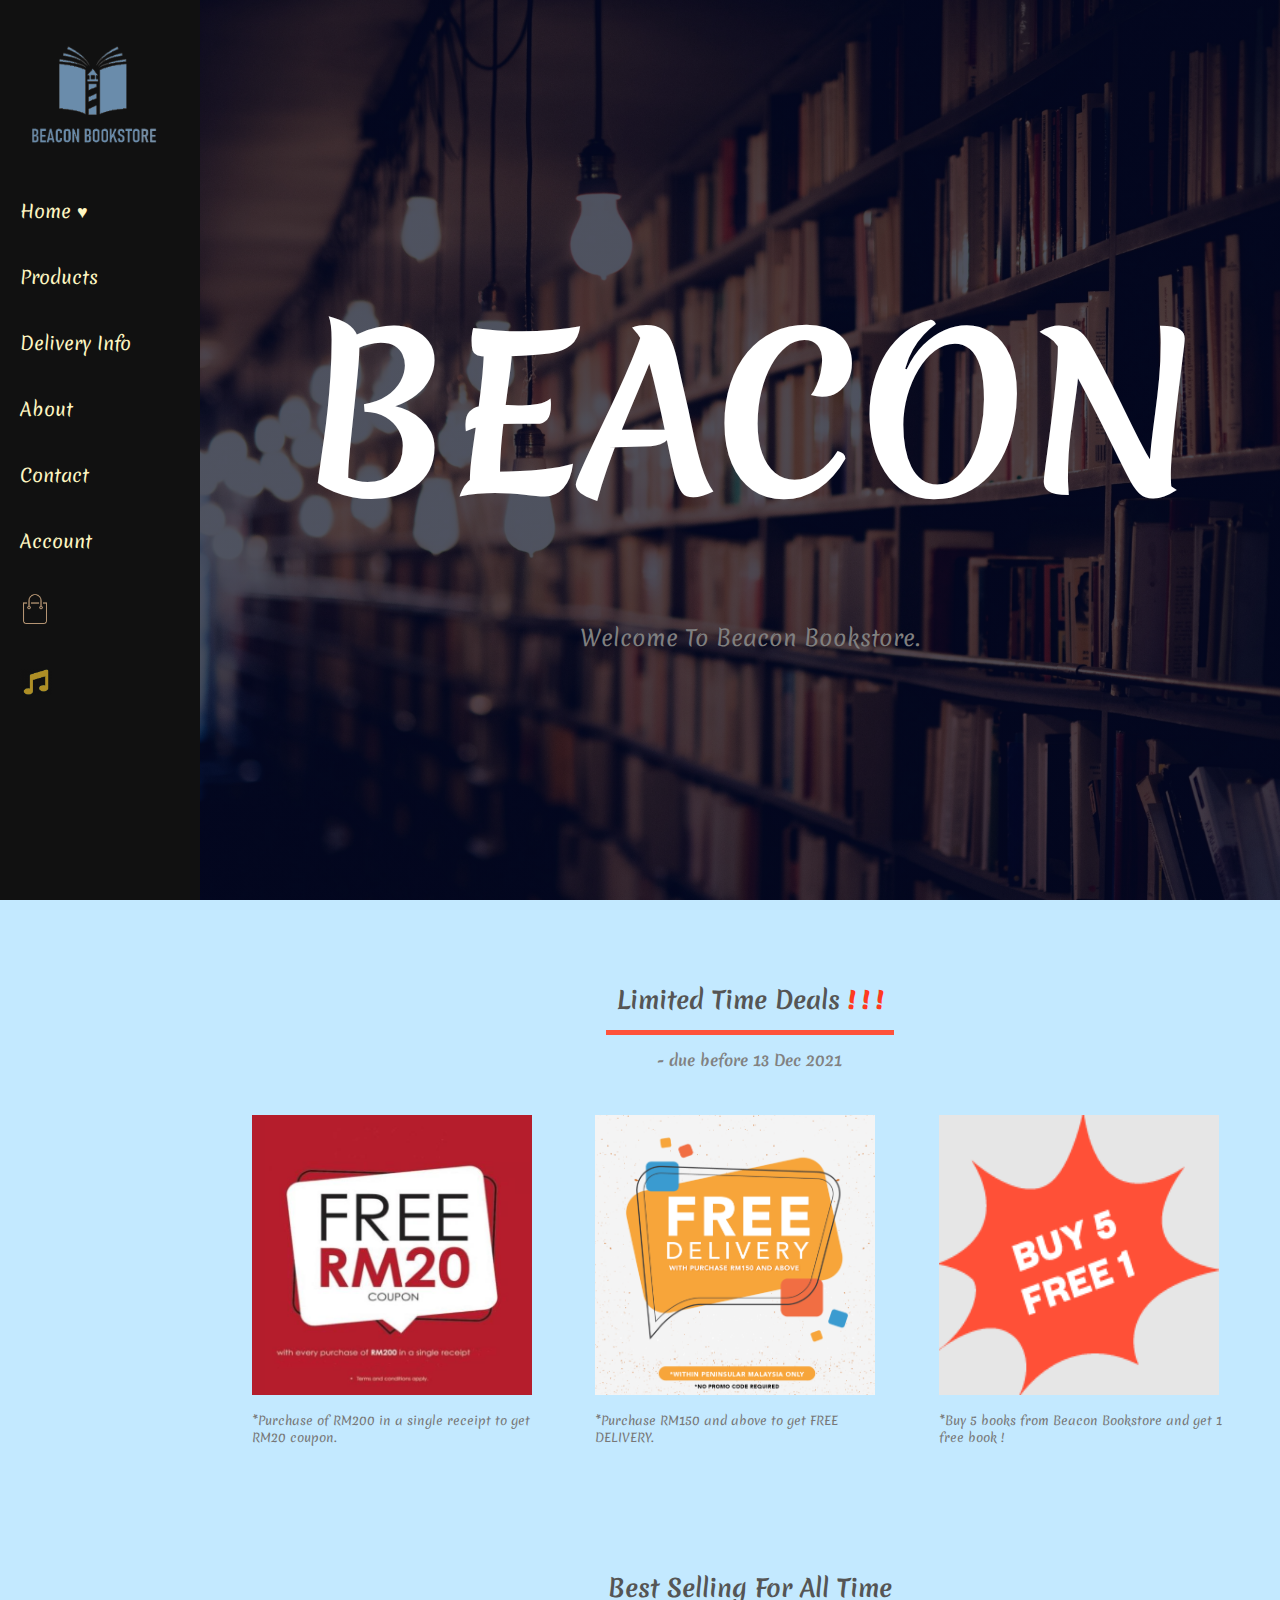
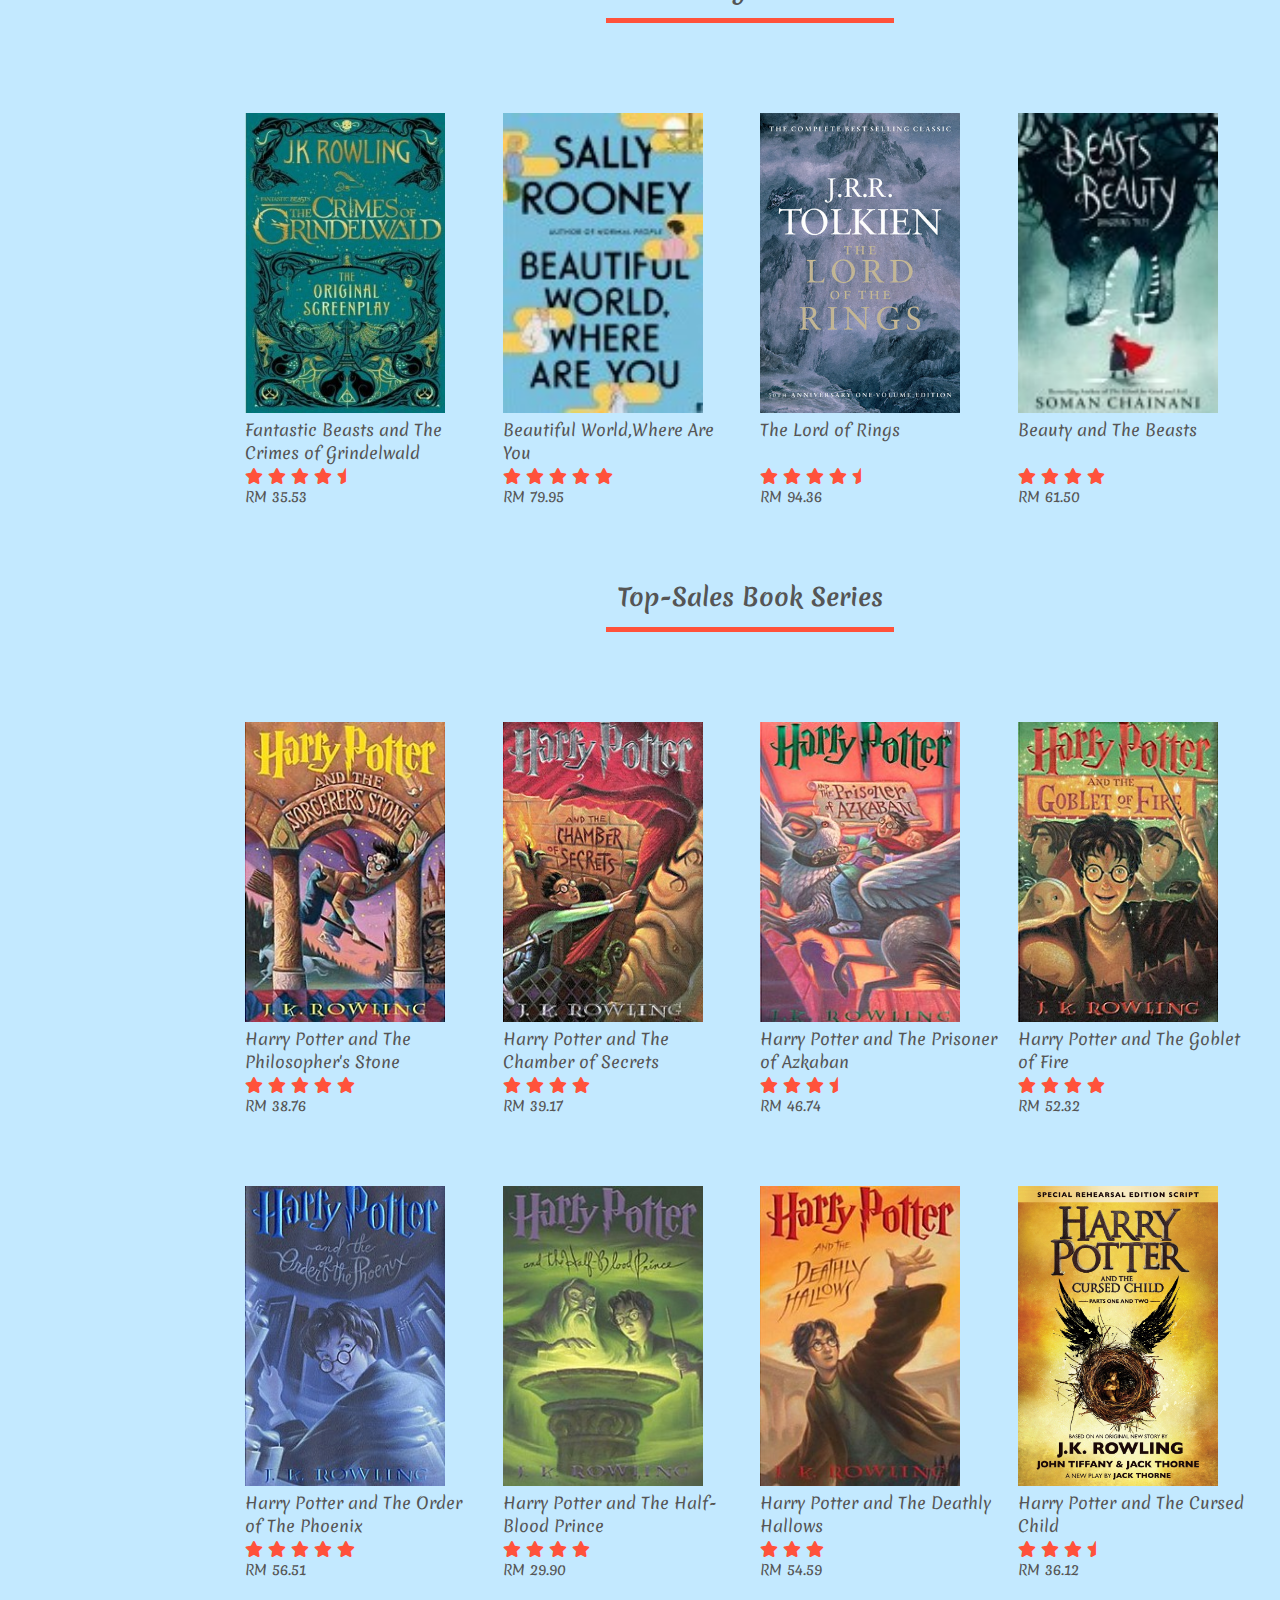
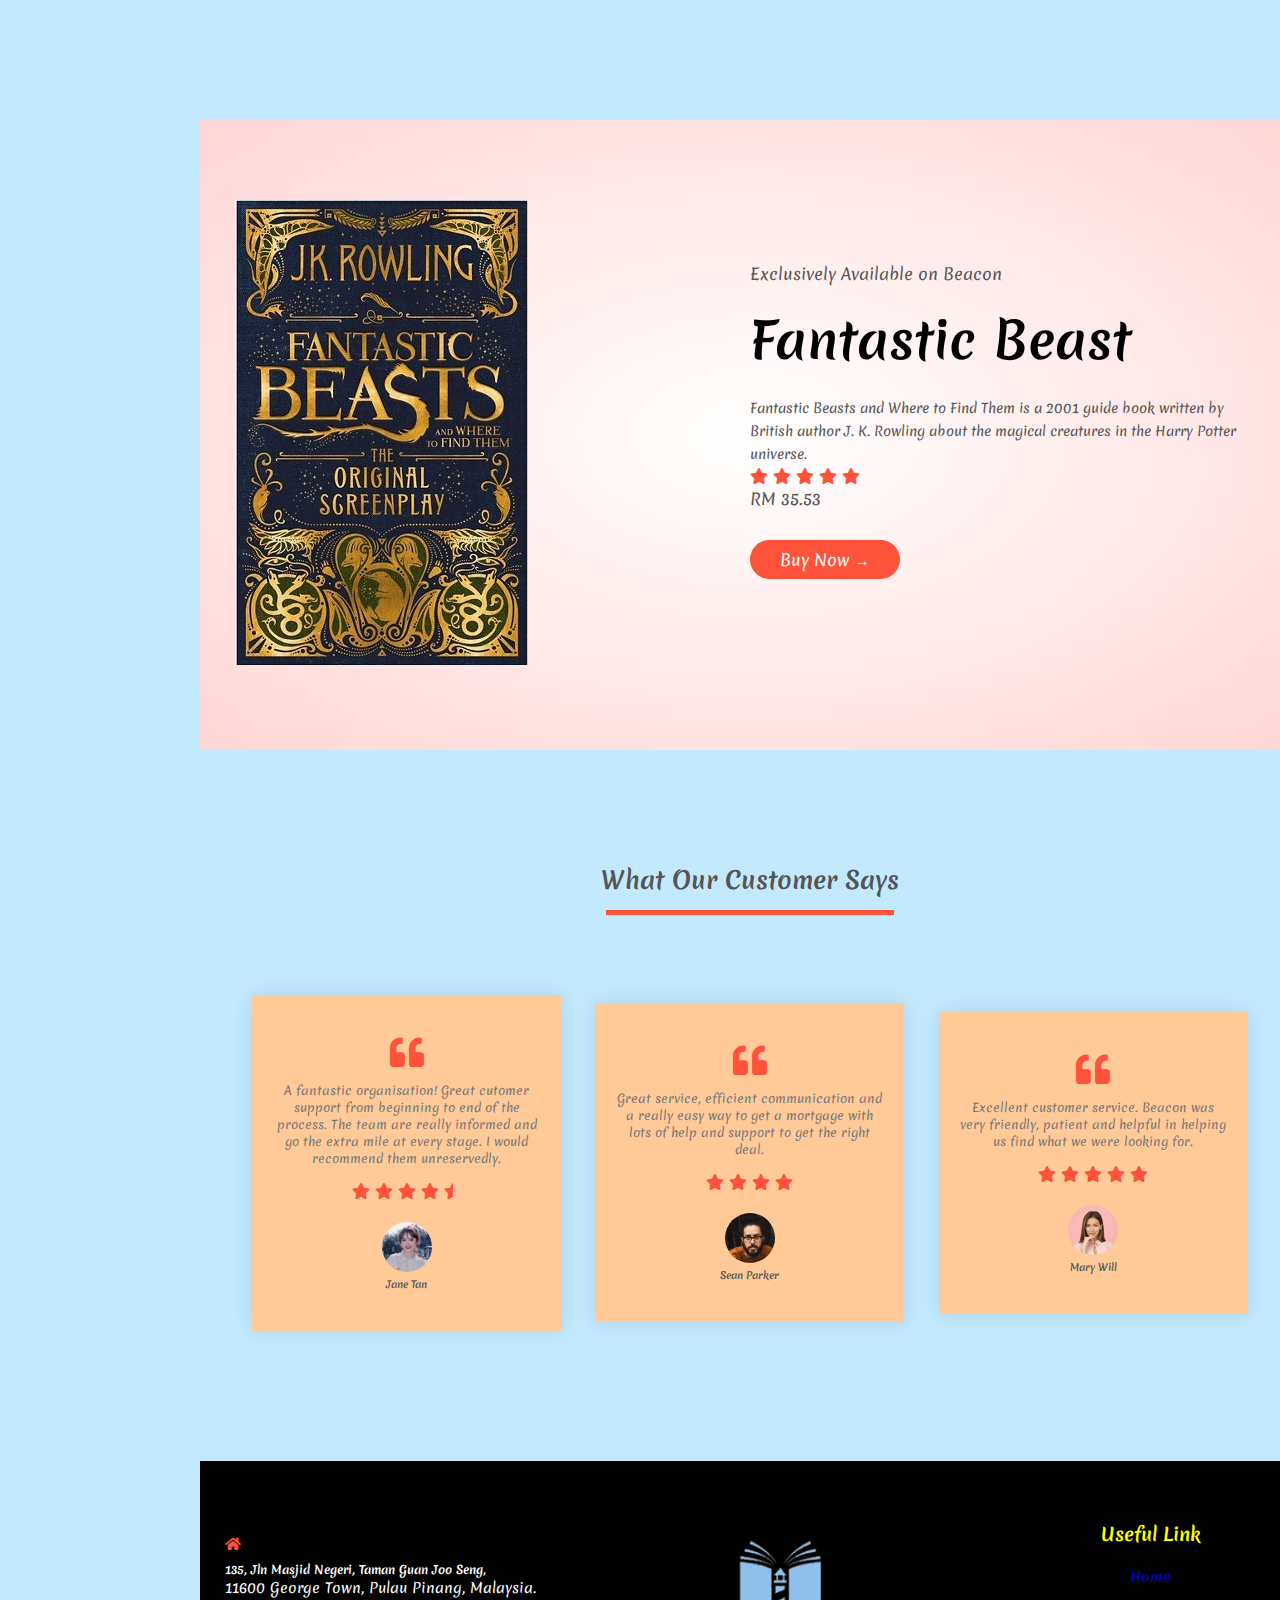
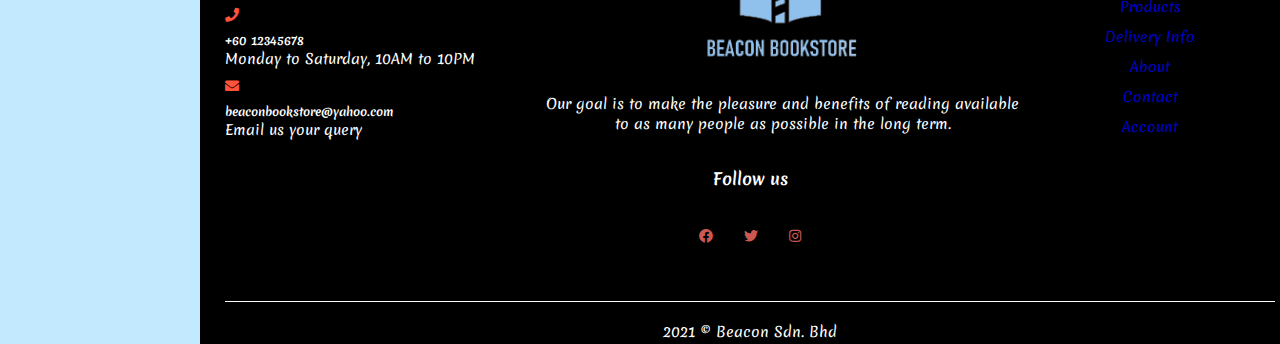
<file: index.html>
<!DOCTYPE html>
<html lang="en-MY">

<head>
    <meta charset="utf-8">
    <meta name="viewport" content="width=devices-width, initial-scale=1.0">
    <title>Beacon Bookstore</title>
    <link rel="stylesheet" href="style.css">
    <link rel="stylesheet" href="beacon.css">
    <link rel="preconnect" href="https://fonts.googleapis.com">
        <link rel="preconnect" href="https://fonts.gstatic.com" crossorigin>
        <link href="https://fonts.googleapis.com/css2?family=Fraunces:wght@100&family=Merienda:wght@400;700&display=swap" rel="stylesheet">
    <link rel="stylesheet" href="https://use.fontawesome.com/releases/v5.0.7/css/all.css">
</head>
<body>

<!-------------header--------------->

<div class="header">
    <div class="navbar sidenav">
        <div class="logo">
            <a href="index.html"><img src="images/icon/logo1.png" alt="logo" width="150px"></a>
        </div>
        <nav>
            <ul>
                <li><a href="index.html">Home ♥</a></li>
                <li><a href="product.html">Products</a></li>
                <li><a href="fees.html">Delivery Info</a></li>
                <li><a href="about.html">About</a></li>
                <li><a href="contact.html">Contact</a></li>
                <li><a href="account.html">Account</a></li>
            </ul>
        </nav>
        <a href="cart.html"><img src="images/icon/cart.png" alt="cart" width="30px" height="30px" title="Shopping Cart"></a><br>
        <img src="images/icon/musicPlay.png" alt="musicPlay" id="icon" title="Background Music">
        <audio src="music/backgroundMusic.mp3" type="audio/mp3" id="mySong" autoplay="true" loop="true"></audio>
    </div>
    <div id="main">
        <div class="home">
            <div class="text-box">
                <h1>BEACON</h1><br><br>
                <p>Welcome To Beacon Bookstore.</p>
                <!-- <a href="" class="hero-btn">Visit Us To Know More</a> -->
            </div>
        </div>
    </div>
</div>

<div id="main">
    <!-- -------------promotion--------------- -->
    <div class="categories">
        <div class="small-container">
            <h2 class="title">Limited Time Deals <span>!&nbsp;!&nbsp;!</span></h2>
            <div class="row">
                <div class="col-3 promotion">
                    <a href="product.html"><img src="images/promotion/promotion1.png" alt="promotion1"
                        title="Click to Shop"></a>
                    <p>*Purchase of RM200 in a single receipt to get RM20 coupon.</p>
                </div>
                <div class="col-3 promotion">
                    <a href="product.html"><img src="images/promotion/promotion2.png" alt="promotion2"
                        title="Click to Shop"></a>
                    <p>*Purchase RM150 and above to get FREE <br>DELIVERY.</p>
                </div>
                <div class="col-3 promotion">
                    <a href="product.html"><img src="images/promotion/promotion3.png" alt="promotion3"
                        title="Click to Shop"></a>
                    <p>*Buy 5 books from Beacon Bookstore and get 1 free book !</p>
                </div>
            </div>
        </div>    
    </div>

    <!-- -------------products--------------- -->
    <div class="small-container">
        <h2 class="title">Best Selling For All Time</h2>
        <div class="row">
            <div class="col-4">
                <img src="images/Books/Book 9.jpg" alt="book 9">
                <h4>Fantastic Beasts and The Crimes of Grindelwald</h4>
                <div class="rating">
                    <i class="fa fa-star"></i>
                    <i class="fa fa-star"></i>
                    <i class="fa fa-star"></i>
                    <i class="fa fa-star"></i>
                    <i class="fas fa-star-half"></i>
                </div>
                <p>RM 35.53</p>
            </div>
            <div class="col-4">
                <img src="images/Books/Book 13.jpg" alt="book 13">
                <h4>Beautiful World,Where Are You</h4>
                <div class="rating">
                    <i class="fa fa-star"></i>
                    <i class="fa fa-star"></i>
                    <i class="fa fa-star"></i>
                    <i class="fa fa-star"></i>
                    <i class="fa fa-star"></i>
                </div>
                <p>RM 79.95</p>
            </div>
            <div class="col-4">
                <img src="images/Books/Book 11.jpg" alt="book 11">
                <h4>The Lord of Rings</h4>&nbsp;
                <div class="rating">
                    <i class="fa fa-star"></i>
                    <i class="fa fa-star"></i>
                    <i class="fa fa-star"></i>
                    <i class="fa fa-star"></i>
                    <i class="fas fa-star-half"></i>
                </div>
                <p>RM 94.36</p>
            </div>
            <div class="col-4">
                <img src="images/Books/Book 12.jpg" alt="book 12">
                <h4>Beauty and The Beasts</h4>&nbsp;
                <div class="rating">
                    <i class="fa fa-star"></i>
                    <i class="fa fa-star"></i>
                    <i class="fa fa-star"></i>
                    <i class="fa fa-star"></i>
                    
                    
                </div>
                <p>RM 61.50</p>
            </div>
        </div>
        <h2 class="title">Top-Sales Book Series</h2>
        <div class="row">
            <div class="col-4">
                <img src="images/Books/Book 1.jpg" alt="book 1">
                <h4>Harry Potter and The Philosopher's Stone</h4>
                <div class="rating">
                    <i class="fa fa-star"></i>
                    <i class="fa fa-star"></i>
                    <i class="fa fa-star"></i>
                    <i class="fa fa-star"></i>
                    <i class="fa fa-star"></i>
                </div>
                <p>RM 38.76</p>
            </div>
            <div class="col-4">
                <img src="images/Books/Book 2.jpg" alt="book 2">
                <h4>Harry Potter and The Chamber of Secrets</h4>
                <div class="rating">
                    <i class="fa fa-star"></i>
                    <i class="fa fa-star"></i>
                    <i class="fa fa-star"></i>
                    <i class="fa fa-star"></i>
                    
                </div>
                <p>RM 39.17</p>
            </div>
            <div class="col-4">
                <img src="images/Books/Book 3.jpg" alt="book 3">
                <h4>Harry Potter and The Prisoner of Azkaban</h4>
                <div class="rating">
                    <i class="fa fa-star"></i>
                    <i class="fa fa-star"></i>
                    <i class="fa fa-star"></i>
                    <i class="fas fa-star-half"></i>
                </div>
                <p>RM 46.74</p>
            </div>
            <div class="col-4">
                <img src="images/Books/Book 4.jpg" alt="book 4">
                <h4>Harry Potter and The Goblet of Fire</h4>
                <div class="rating">
                    <i class="fa fa-star"></i>
                    <i class="fa fa-star"></i>
                    <i class="fa fa-star"></i>
                    <i class="fa fa-star"></i>
                </div>
                <p>RM 52.32</p>
            </div>
            <div class="col-4">
                <img src="images/Books/Book 5.jpg" alt="book 5">
                <h4>Harry Potter and The Order of The Phoenix</h4>
                <div class="rating">
                    <i class="fa fa-star"></i>
                    <i class="fa fa-star"></i>
                    <i class="fa fa-star"></i>
                    <i class="fa fa-star"></i>
                    <i class="fa fa-star"></i>
                </div>
                <p>RM 56.51</p>
            </div>
            <div class="col-4">
                <img src="images/Books/Book 6.jpg" alt="book 6">
                <h4>Harry Potter and The Half-Blood Prince</h4>
                <div class="rating">
                    <i class="fa fa-star"></i>
                    <i class="fa fa-star"></i>
                    <i class="fa fa-star"></i>
                    <i class="fa fa-star"></i>
                </div>
                <p>RM 29.90</p>
            </div>
            <div class="col-4">
                <img src="images/Books/Book 7.jpg" alt="book 7">
                <h4>Harry Potter and The Deathly Hallows</h4>
                <div class="rating">
                    <i class="fa fa-star"></i>
                    <i class="fa fa-star"></i>
                    <i class="fa fa-star"></i>
                </div>
                <p>RM 54.59</p>
            </div>
            <div class="col-4">
                <img src="images/Books/Book 8.jpg" alt="book 8">
                <h4>Harry Potter and The Cursed Child</h4>
                <div class="rating">
                    <i class="fa fa-star"></i>
                    <i class="fa fa-star"></i>
                    <i class="fa fa-star"></i>
                    <i class="fas fa-star-half"></i>
                </div>
                <p>RM 36.12</p>
            </div>
        </div>   
    </div>

    <!-- -------------offer--------------- -->
    <div class="offer">
        <div class="small-container">
            <div class="row">
                <div class="col-2">
                    <img src="images/Books/Book 10.jfif" alt="exclusive">
                </div>
                <div class="col-2">
                    <p>Exclusively Available on Beacon</p>
                    <h1>Fantastic Beast</h1>
                    <small>Fantastic Beasts and Where to Find Them is a 2001 guide 
                        book written by British author J. K. Rowling about the magical 
                        creatures in the Harry Potter universe.
                    </small><br>
                    <div class="rating">
                        <i class="fa fa-star"></i>
                        <i class="fa fa-star"></i>
                        <i class="fa fa-star"></i>
                        <i class="fa fa-star"></i>
                        <i class="fa fa-star"></i>                  
                    </div>
                    <p>RM 35.53</p>
                    <a href="product.html" class="btn">Buy Now &#8594;</a>
                    
                </div>
            </div>
        </div>
    </div>

    <!-- -------------testimonial--------------- -->
    <div class="testimonial">
        <div class="small-container">
            <h2 class="title">What Our Customer Says</h2>
            <div class="row">
                <div class="col-3">
                    <i class="fas fa-quote-left"></i>
                    <p>A fantastic organisation! Great cutomer support from beginning 
                        to end of the process. The team are really informed and go the 
                        extra mile at every stage. I would recommend them unreservedly.                    
                    </p>
                    <div class="rating">
                        <i class="fa fa-star"></i>
                        <i class="fa fa-star"></i>
                        <i class="fa fa-star"></i>
                        <i class="fa fa-star"></i>
                        <i class="fas fa-star-half"></i>
                    </div>
                    <img src="images/user/user1.png" alt="user1">
                    <h3>Jane Tan</h3>
                </div>
                <div class="col-3">
                    <i class="fas fa-quote-left"></i>
                    <p>Great service, efficient communication and a really easy way to 
                        get a mortgage with lots of help and support to get the right deal.                   
                    </p>
                    <div class="rating">
                        <i class="fa fa-star"></i>
                        <i class="fa fa-star"></i>
                        <i class="fa fa-star"></i>
                        <i class="fa fa-star"></i>
                    </div>
                    <img src="images/user/user2.jpg" alt="user2">
                    <h3>Sean Parker</h3>
                </div>
                <div class="col-3">
                    <i class="fas fa-quote-left"></i>
                    <p>Excellent customer service. Beacon was very friendly, patient 
                        and helpful in helping us find what we were looking for.                    
                    </p>
                    <div class="rating">
                        <i class="fa fa-star"></i>
                        <i class="fa fa-star"></i>
                        <i class="fa fa-star"></i>
                        <i class="fa fa-star"></i>
                        <i class="fa fa-star"></i>
                    </div>
                    <img src="images/user/user3.png" alt="user3">
                    <h3>Mary Will</h3>
                </div>
            </div>
        </div>
    </div>

        

    <!-- -------------footer--------------- -->
    <div class="footer">
        <div class="container">
            <div class="row">
                <div class="footer-col-1">
                    <div>
                        <i class="fas fa-home"></i>
                        <span>
                        <h5>135, Jln Masjid Negeri, Taman Guan Joo Seng,</h5>
                        <p>11600 George Town, Pulau Pinang, Malaysia.</p>
                        </span>
                    </div>
                    <div>
                        <i class="fas fa-phone"></i>
                        <span>
                        <h5>+60 12345678</h5>
                        <p>Monday to Saturday, 10AM to 10PM</p>
                        </span>
                    </div>
                    <div>
                        <i class="fas fa-envelope"></i>
                        <span>
                        <h5><a href="mailto:beaconbookstore@yahoo.com">beaconbookstore@yahoo.com</a></h5>
                        <p>Email us your query</p>
                        </span>
                    </div>
                </div>
                <div class="footer-col-2">
                    <a href="index.html"><img src="images/icon/logo1.png" alt="logo" class="logo"></a>
                    <p>Our goal is to make the pleasure and benefits of reading available to as many people as possible in the long term.
                    </p>
                </div>
                <div class="footer-col-3">
                    <h3>Useful Link</h3>
                    <ul>                           
                        <li><a href="index.html">Home</a></li>
                        <li><a href="product.html">Products</a></li>
                        <li><a href="fees.html">Delivery Info</a></li>
                        <li><a href="about.html">About</a></li>
                        <li><a href="contact.html">Contact</a></li>
                        <li><a href="account.html">Account</a></li>                              
                    </ul>
                </div>
                <div class="footer-col-4">
                    <h3>Follow us</h3>
                    <div class="icons">
                        <a href="https://www.facebook.com/Beacon-Bookstore-102249678923366"><i class="fab fa-facebook"></i></a>
                        <a href="https://twitter.com/BookstoreBeacon"><i class="fab fa-twitter"></i></a>
                        <a href="https://www.instagram.com/beacon_bookstore/"><i class="fab fa-instagram"></i></a>                    
                    </div>
                </div>
            </div>
            <hr>
            <p class="copyright">2021 © Beacon Sdn. Bhd</p>
        </div>
    </div>


</div>

<!-- -------------js for background music--------------- -->
<script>
    var mySong = document.getElementById("mySong");
    var icon = document.getElementById("icon");

    icon.onclick = function(){      
        if(mySong.paused){
            mySong.play();
            icon.src = "images/icon/musicPlay.png";
        }
        else{
            mySong.pause();
            icon.src = "images/icon/musicPause.png";
        }

    }
</script>
</body>
</html>
</file>
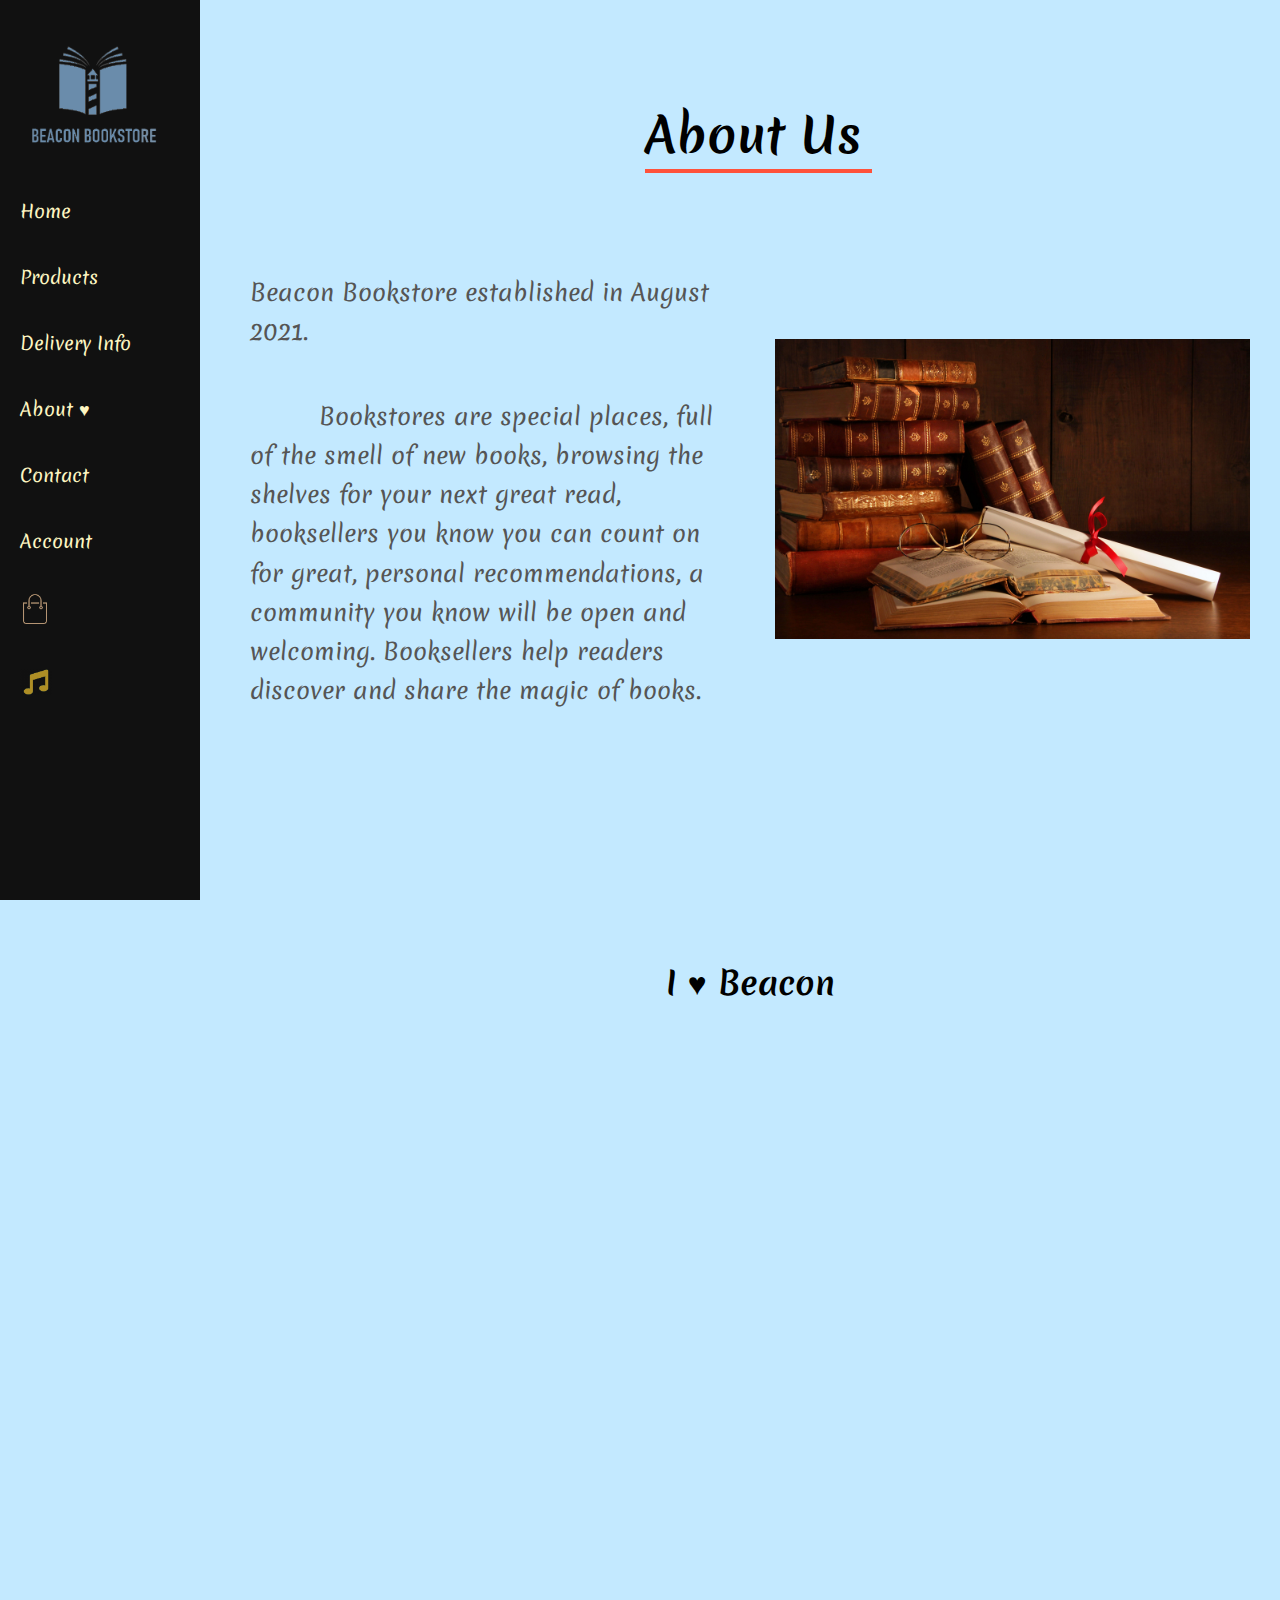
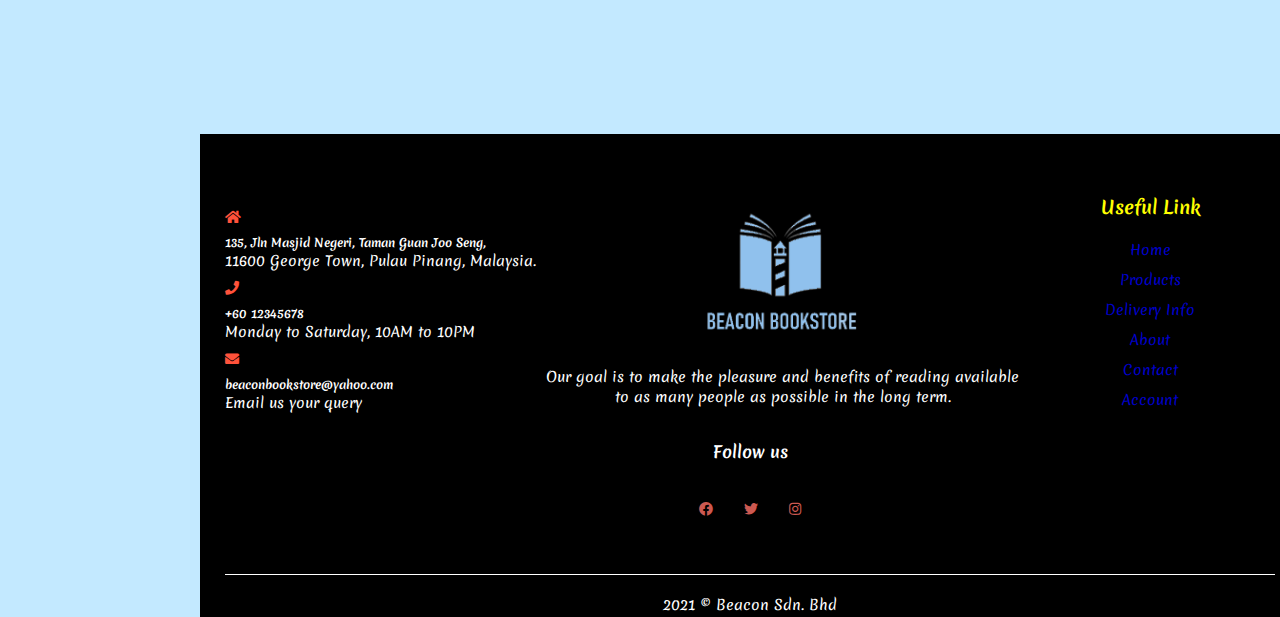
<file: about.html>
<!DOCTYPE html>
<html lang="en-MY">

<head>
    <meta charset="utf-8">
    <meta name="viewport" content="width=devices-width, initial-scale=1.0">
    <title>About Us - Beacon Bookstore</title>
    <link rel="stylesheet" href="style.css">
    <link rel="stylesheet" href="beacon.css">
    <link rel="preconnect" href="https://fonts.googleapis.com">
        <link rel="preconnect" href="https://fonts.gstatic.com" crossorigin>
        <link href="https://fonts.googleapis.com/css2?family=Fraunces:wght@100&family=Merienda:wght@400;700&display=swap" rel="stylesheet">
    <link rel="stylesheet" href="https://use.fontawesome.com/releases/v5.0.7/css/all.css">
</head>
<body>

<!-------------header--------------->

<div class="header">
    <div class="navbar sidenav">
        <div class="logo">
            <a href="index.html"><img src="images/icon/logo1.png" alt="logo" width="150px"></a>
        </div>
        <nav>
            <ul>
                <li><a href="index.html">Home</a></li>
                <li><a href="product.html">Products</a></li>
                <li><a href="fees.html">Delivery Info</a></li>
                <li><a href="about.html">About ♥</a></li>
                <li><a href="contact.html">Contact</a></li>
                <li><a href="account.html">Account</a></li>
            </ul>
        </nav>
        <a href="cart.html"><img src="images/icon/cart.png" alt="cart" width="30px" height="30px" title="Shopping Cart"></a><br>
        <img src="images/icon/musicPlay.png" alt="musicPlay" id="icon" title="Background Music">
        <audio src="music/backgroundMusic.mp3" type="audio/mp3" id="mySong" autoplay="true" loop="true"></audio>
    </div>
</div>

<div id="main">
<!-----------------about----------------------->
<div class="container">
    <div class="row row-2">
        <h2>About Us</h2>
    </div>
    <div class="row about">      
        <div class="col-2">
            <p>Beacon Bookstore established in August 2021.</p><br><br>
            <p style="text-indent: 3em;">Bookstores are special places, full of the smell of new books, browsing the 
                shelves for your next great read, booksellers you know you can 
                count on for great, personal recommendations, a community you 
                know will be open and welcoming. Booksellers help readers discover 
                and share the magic of books.
            </p>
        </div>
        <div class="col-2">
            <img src="images/background/about.jpg" alt="about">
        </div>
    </div>
    <center class="video">
        <h1> I ♥ Beacon </h1><br>
        <iframe width="800" height="500" src="https://www.youtube.com/embed/RD5z69GfS_U" title="YouTube video player" frameborder="0" allow="accelerometer; autoplay; clipboard-write; encrypted-media; gyroscope; picture-in-picture" allowfullscreen></iframe>
    </center>   

</div>
<!-- -------------footer--------------- -->
<div class="footer">
    <div class="container">
        <div class="row">
            <div class="footer-col-1">
                <div>
                    <i class="fas fa-home"></i>
                    <span>
                    <h5>135, Jln Masjid Negeri, Taman Guan Joo Seng,</h5>
                    <p>11600 George Town, Pulau Pinang, Malaysia.</p>
                    </span>
                </div>
                <div>
                    <i class="fas fa-phone"></i>
                    <span>
                    <h5>+60 12345678</h5>
                    <p>Monday to Saturday, 10AM to 10PM</p>
                    </span>
                </div>
                <div>
                    <i class="fas fa-envelope"></i>
                    <span>
                    <h5><a href="mailto:beaconbookstore@yahoo.com">beaconbookstore@yahoo.com</a></h5>
                    <p>Email us your query</p>
                    </span>
                </div>
            </div>
            <div class="footer-col-2">
                <a href="index.html"><img src="images/icon/logo1.png" alt="logo" class="logo"></a>
                <p>Our goal is to make the pleasure and benefits of reading available to as many people as possible in the long term.
                </p>
            </div>
            <div class="footer-col-3">
                <h3>Useful Link</h3>
                <ul>                           
                    <li><a href="index.html">Home</a></li>
                    <li><a href="product.html">Products</a></li>
                    <li><a href="fees.html">Delivery Info</a></li>
                    <li><a href="about.html">About</a></li>
                    <li><a href="contact.html">Contact</a></li>
                    <li><a href="account.html">Account</a></li>                             
                </ul>
            </div>
            <div class="footer-col-4">
                <h3>Follow us</h3>
                <div class="icons">
                    <a href="https://www.facebook.com/Beacon-Bookstore-102249678923366"><i class="fab fa-facebook"></i></a>
                    <a href="https://twitter.com/BookstoreBeacon"><i class="fab fa-twitter"></i></a>
                    <a href="https://www.instagram.com/beacon_bookstore/"><i class="fab fa-instagram"></i></a>                    
                </div>
            </div>
        </div>
        <hr>
        <p class="copyright">2021 © Beacon Sdn. Bhd</p>
    </div>
</div>
</div>

<!-- -------------js for background music--------------- -->
<script>
    var mySong = document.getElementById("mySong");
    var icon = document.getElementById("icon");

    icon.onclick = function(){      
        if(mySong.paused){
            mySong.play();
            icon.src = "images/icon/musicPlay.png";
        }
        else{
            mySong.pause();
            icon.src = "images/icon/musicPause.png";
        }

    }
</script>
</body>
</html>
</file>
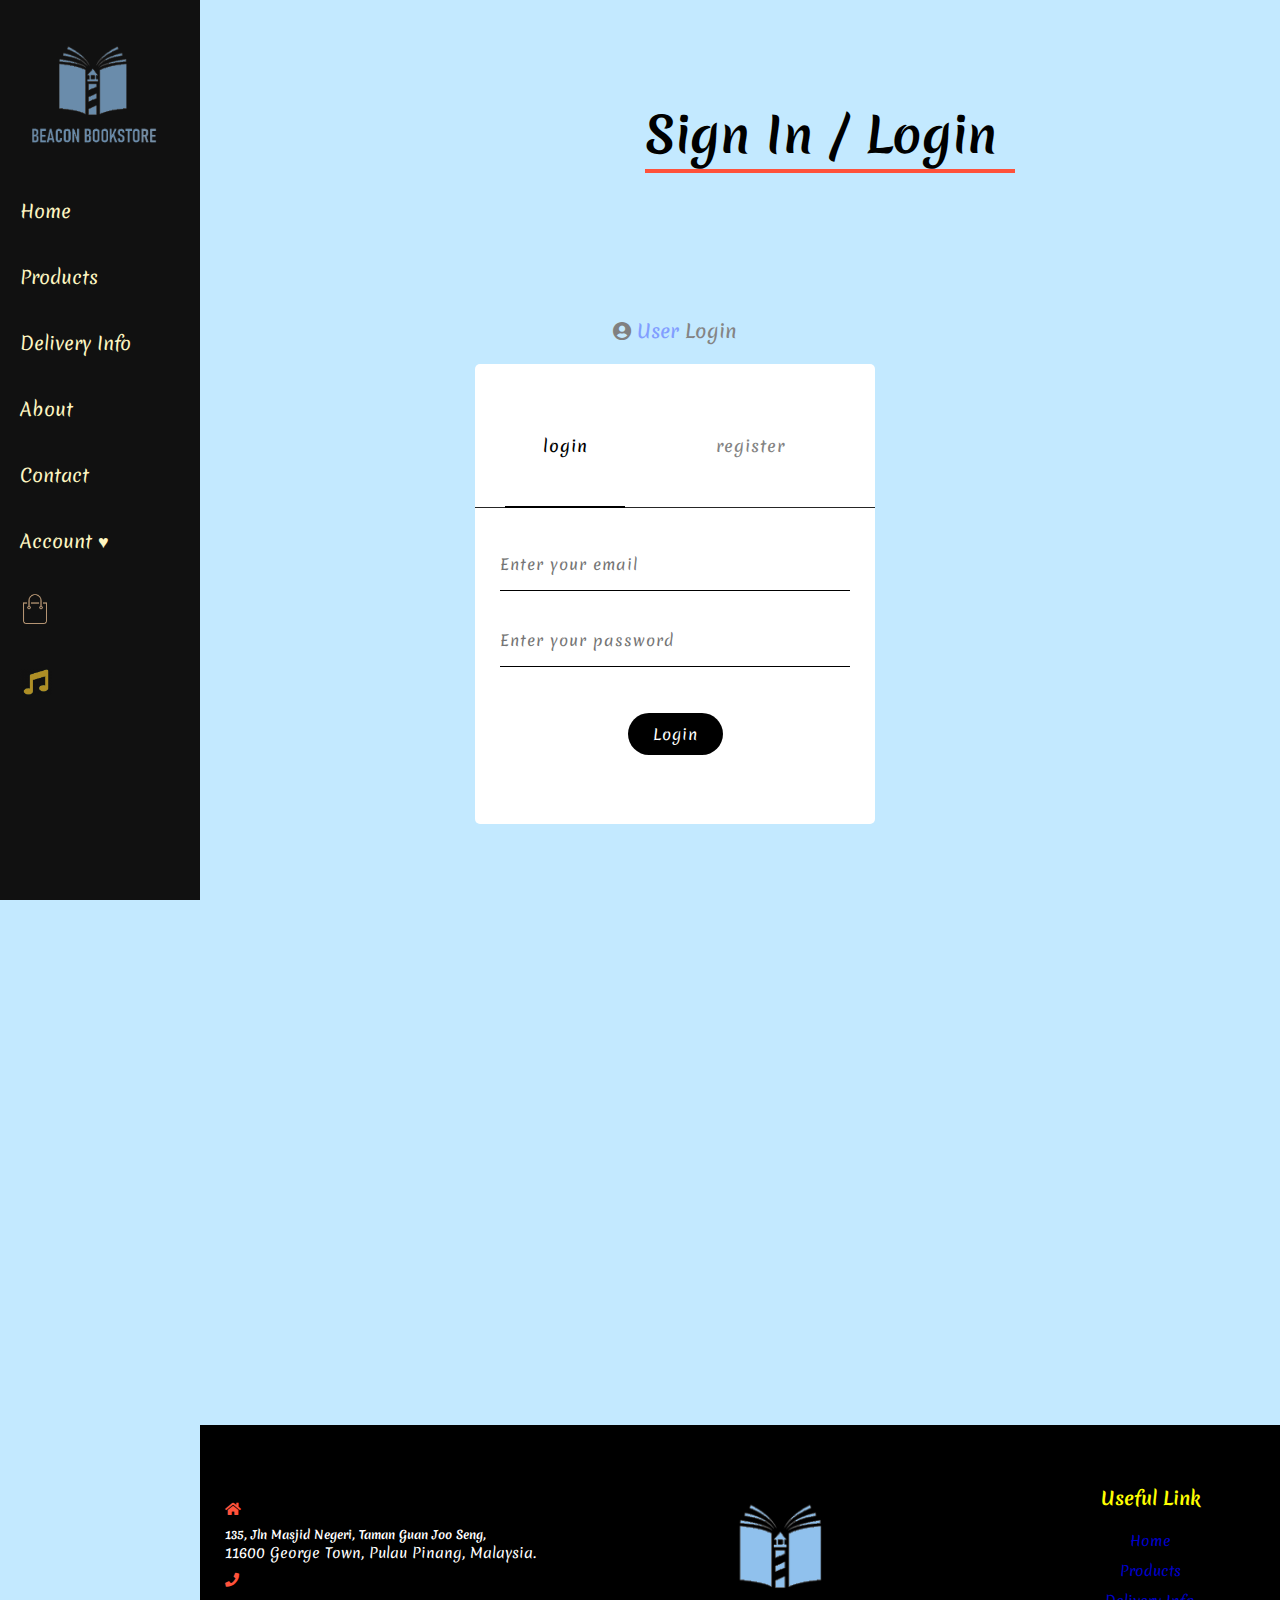
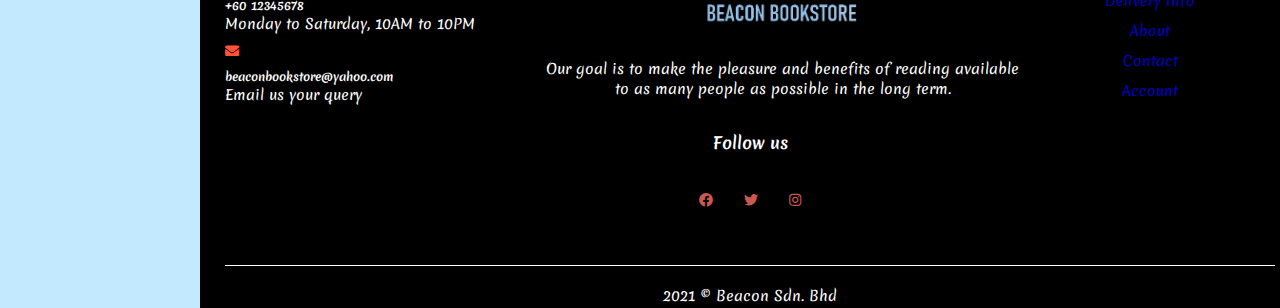
<file: account.html>
<!DOCTYPE html>
<html lang="en-MY">

<head>
    <meta charset="utf-8">
    <meta name="viewport" content="width=devices-width, initial-scale=1.0">
    <title>Account - Beacon Bookstore</title>
    <link rel="stylesheet" href="style.css">
    <link rel="stylesheet" href="beacon.css">
    <link rel="preconnect" href="https://fonts.googleapis.com">
        <link rel="preconnect" href="https://fonts.gstatic.com" crossorigin>
        <link href="https://fonts.googleapis.com/css2?family=Fraunces:wght@100&family=Merienda:wght@400;700&display=swap" rel="stylesheet">
    <link rel="stylesheet" href="https://use.fontawesome.com/releases/v5.0.7/css/all.css">
</head>
<body>

<!-------------header--------------->

<div class="header">
    <div class="navbar sidenav">
        <div class="logo">
            <a href="index.html"><img src="images/icon/logo1.png" alt="logo" width="150px"></a>
        </div>
        <nav>
            <ul>
                <li><a href="index.html">Home</a></li>
                <li><a href="product.html">Products</a></li>
                <li><a href="fees.html">Delivery Info</a></li>
                <li><a href="about.html">About</a></li>
                <li><a href="contact.html">Contact</a></li>
                <li><a href="account.html">Account ♥</a></li>
            </ul>
        </nav>
        <a href="cart.html"><img src="images/icon/cart.png" alt="cart" width="30px" height="30px" title="Shopping Cart"></a><br>
        <img src="images/icon/musicPlay.png" alt="musicPlay" id="icon" title="Background Music">
        <audio src="music/backgroundMusic.mp3" type="audio/mp3" id="mySong" autoplay="true" loop="true"></audio>

    </div>
    
</div>

<div id="main">
<!-----------------account page----------------------->
<div class="account-page">
    <div class="container">
        <div class="row row-2">
            <h2>Sign In / Login</h2>
        </div>
        <div class="row">            
            <div class="card">
                <div class="card-title">
                    
                    <h3><i class="fas fa-user-circle"></i> User <span id="action_title">Login</span></h3>
                  
                </div>
                <div class="card-body">
                    <div class="card-body-top">
                        <button id="login" class="btn" name="login" onclick="login()">login</button>
                        <button id="register" class="btn" name="register" onclick="register()">register</button>
                        <div id="pointer-btn"></div>
                    </div>
                    <div class="card-body-login">
                        <form id="login-form">
                            <input class="input-form" type="email" placeholder="Enter your email" required><br><br>
                            <input class="input-form" type="password" placeholder="Enter your password" required><br><br><br>
                            <input class="submit-form" type="submit" value="Login">
                        </form>
                        <form id="register-form">
                            <input class="input-form" type="name" placeholder="Enter your full name" required><br><br>
                            <input class="input-form" type="email" placeholder="Enter your email" required><br><br>
                            <input class="input-form" type="password" placeholder="Enter your password" required><br><br>
                            <input class="submit-form" type="submit" value="Register">
                        </form>
                    </div>
                </div>
            </div>
        </div>
    </div>
</div>


<!-- -------------footer--------------- -->
<div class="footer">
    <div class="container">
        <div class="row">
            <div class="footer-col-1">
                <div>
                    <i class="fas fa-home"></i>
                    <span>
                    <h5>135, Jln Masjid Negeri, Taman Guan Joo Seng,</h5>
                    <p>11600 George Town, Pulau Pinang, Malaysia.</p>
                    </span>
                </div>
                <div>
                    <i class="fas fa-phone"></i>
                    <span>
                    <h5>+60 12345678</h5>
                    <p>Monday to Saturday, 10AM to 10PM</p>
                    </span>
                </div>
                <div>
                    <i class="fas fa-envelope"></i>
                    <span>
                        <h5><a href="mailto:beaconbookstore@yahoo.com">beaconbookstore@yahoo.com</a></h5>
                    <p>Email us your query</p>
                    </span>
                </div>
            </div>
            <div class="footer-col-2">
                <a href="index.html"><img src="images/icon/logo1.png" alt="logo" class="logo"></a>
                <p>Our goal is to make the pleasure and benefits of reading available to as many people as possible in the long term.
                </p>
            </div>
            <div class="footer-col-3">
                <h3>Useful Link</h3>
                <ul>                           
                    <li><a href="index.html">Home</a></li>
                    <li><a href="product.html">Products</a></li>
                    <li><a href="fees.html">Delivery Info</a></li>
                    <li><a href="about.html">About</a></li>
                    <li><a href="contact.html">Contact</a></li>
                    <li><a href="account.html">Account</a></li>                              
                </ul>
            </div>
            <div class="footer-col-4">
                <h3>Follow us</h3>
                <div class="icons">
                    <a href="https://www.facebook.com/Beacon-Bookstore-102249678923366"><i class="fab fa-facebook"></i></a>
                    <a href="https://twitter.com/BookstoreBeacon"><i class="fab fa-twitter"></i></a>
                    <a href="https://www.instagram.com/beacon_bookstore/"><i class="fab fa-instagram"></i></a>                    
                </div>
            </div>
        </div>
        <hr>
        <p class="copyright">2021 © Beacon Sdn. Bhd</p>
    </div>
</div>



<!-- js for toggle form -->
<!-- js for toggle form -->
<script>
    var x = document.getElementById("login-form");
    var y = document.getElementById("register-form");
    var z = document.getElementById("pointer-btn");
    var l = document.getElementById("login");
    var r = document.getElementById("register");
    var ac = document.getElementById("action_title");

    function register(){
        x.style.left = "-450px";
        y.style.left = "25px";
        z.style.left = "215px";
        l.style.color = "#000000";
        r.style.color = "#000000";
        ac.textContent = "Register";
    }

    function login(){
        x.style.left = "25px";
        y.style.left = "450px";
        z.style.left = "30px";
        l.style.color = "#000000";
        r.style.color = "#000000";
        ac.textContent = "Login";
    }		
</script>


</div>

<!-- -------------js for background music--------------- -->
<script>
    var mySong = document.getElementById("mySong");
    var icon = document.getElementById("icon");

    icon.onclick = function(){      
        if(mySong.paused){
            mySong.play();
            icon.src = "images/icon/musicPlay.png";
        }
        else{
            mySong.pause();
            icon.src = "images/icon/musicPause.png";
        }

    }
</script>
</body>
</html>
</file>
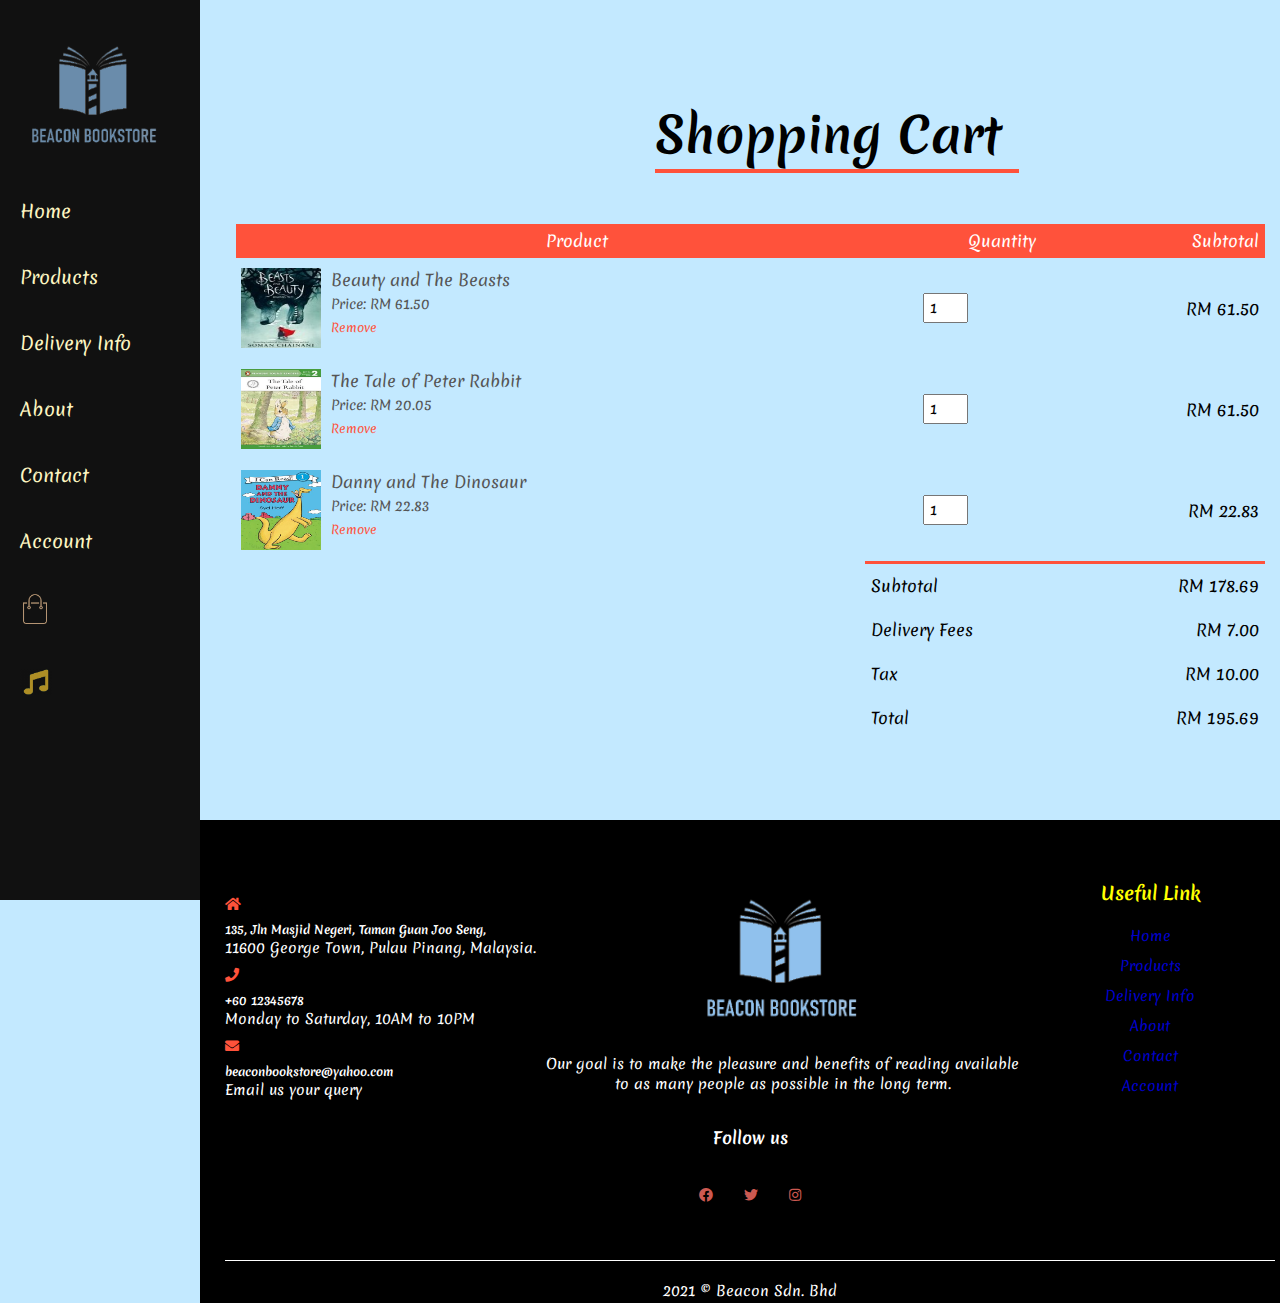
<file: cart.html>
<!DOCTYPE html>
<html lang="en-MY">

<head>
    <meta charset="utf-8">
    <meta name="viewport" content="width=devices-width, initial-scale=1.0">
    <title>Shopping Cart - Beacon Bookstore</title>
    <link rel="stylesheet" href="style.css">
    <link rel="stylesheet" href="beacon.css">
    <link rel="preconnect" href="https://fonts.googleapis.com">
        <link rel="preconnect" href="https://fonts.gstatic.com" crossorigin>
        <link href="https://fonts.googleapis.com/css2?family=Fraunces:wght@100&family=Merienda:wght@400;700&display=swap" rel="stylesheet">
    <link rel="stylesheet" href="https://use.fontawesome.com/releases/v5.0.7/css/all.css">
</head>
<body>

<!-------------header--------------->

<div class="header">
    <div class="navbar sidenav">
        <div class="logo">
            <a href="index.html"><img src="images/icon/logo1.png" alt="logo" width="150px"></a>
        </div>
        <nav>
            <ul>
                <li><a href="index.html">Home</a></li>
                <li><a href="product.html">Products</a></li>
                <li><a href="fees.html">Delivery Info</a></li>
                <li><a href="about.html">About</a></li>
                <li><a href="contact.html">Contact</a></li>
                <li><a href="account.html">Account</a></li>
            </ul>
        </nav>
        <a href="cart.html"><img src="images/icon/cart.png" alt="cart" width="30px" height="30px" title="Shopping Cart"></a><br>
        <img src="images/icon/musicPlay.png" alt="musicPlay" id="icon" title="Background Music">
        <audio src="music/backgroundMusic.mp3" type="audio/mp3" id="mySong" autoplay="true" loop="true"></audio>
    </div>
    
</div>

<div id="main">
<!-- -------------shopping cart--------------- -->
<div class="small-container cart-page">
    <div class="row row-2">
        <h2>Shopping Cart</h2>
    </div>
    <div class="cart-table">
        <table>
            <tr>
                <th>Product</th>
                <th>Quantity</th>
                <th>Subtotal</th>
            </tr>
            <tr>
                <td>
                    <div class="cart-info">
                        <img src="images/Books/Book 12.jpg" alt="buy-1">
                        <div>
                            <p>Beauty and The Beasts</p>
                            <small>Price: RM 61.50</small><br>
                            <a href="">Remove</a>
                        </div>
                    </div>
                </td>
                
                <td><input type="number" value="1" min="1"></td>
                <td>RM 61.50</td>
            </tr>
            <tr>
                <td>
                    <div class="cart-info">
                        <img src="images/Books/Book 23.jpg" alt="buy-1">
                        <div>
                            <p>The Tale of Peter Rabbit</p>
                            <small>Price: RM 20.05</small><br>
                            <a href="">Remove</a>
                        </div>
                    </div>
                </td>               
                <td><input type="number" value="1" min="1"></td>
                <td>RM 61.50</td>
            </tr>
            <tr>
                <td>
                    <div class="cart-info">
                        <img src="images/Books/Book 20.jpg" alt="buy-1">
                        <div>
                            <p>Danny and The Dinosaur</p>
                            <small>Price: RM 22.83</small><br>
                            <a href="">Remove</a>
                        </div>
                    </div>
                </td>
                <td><input type="number" value="1" min="1"></td>
                <td>RM 22.83</td>
            </tr>
        </table>
            <div class="total-price">
                <table>
                    <tr>
                        <td>Subtotal</td>
                        <td>RM 178.69</td>
                    </tr>
                    <tr>
                        <td>Delivery Fees</td>
                        <td>RM 7.00</td>
                    </tr>
                    <tr>
                        <td>Tax</td>
                        <td>RM 10.00</td>
                    </tr>
                    <tr>
                        <td>Total</td>
                        <td>RM 195.69</td>
                    </tr>
         </table>
    </div>

</div>
</div>
<!-- -------------footer--------------- -->
<div class="footer">
    <div class="container">
        <div class="row">
            <div class="footer-col-1">
                <div>
                    <i class="fas fa-home"></i>
                    <span>
                    <h5>135, Jln Masjid Negeri, Taman Guan Joo Seng,</h5>
                    <p>11600 George Town, Pulau Pinang, Malaysia.</p>
                    </span>
                </div>
                <div>
                    <i class="fas fa-phone"></i>
                    <span>
                    <h5>+60 12345678</h5>
                    <p>Monday to Saturday, 10AM to 10PM</p>
                    </span>
                </div>
                <div>
                    <i class="fas fa-envelope"></i>
                    <span>
                        <h5><a href="mailto:beaconbookstore@yahoo.com">beaconbookstore@yahoo.com</a></h5>
                    <p>Email us your query</p>
                    </span>
                </div>
            </div>
            <div class="footer-col-2">
                <a href="index.html"><img src="images/icon/logo1.png" alt="logo" class="logo"></a>
                <p>Our goal is to make the pleasure and benefits of reading available to as many people as possible in the long term.
                </p>
            </div>
            <div class="footer-col-3">
                <h3>Useful Link</h3>
                <ul>                           
                    <li><a href="index.html">Home</a></li>
                    <li><a href="product.html">Products</a></li>
                    <li><a href="fees.html">Delivery Info</a></li>
                    <li><a href="about.html">About</a></li>
                    <li><a href="contact.html">Contact</a></li>
                    <li><a href="account.html">Account</a></li>                              
                </ul>
            </div>
            <div class="footer-col-4">
                <h3>Follow us</h3>
                <div class="icons">
                    <a href="https://www.facebook.com/Beacon-Bookstore-102249678923366"><i class="fab fa-facebook"></i></a>
                    <a href="https://twitter.com/BookstoreBeacon"><i class="fab fa-twitter"></i></a>
                    <a href="https://www.instagram.com/beacon_bookstore/"><i class="fab fa-instagram"></i></a>                    
                </div>
            </div>
        </div>
        <hr>
        <p class="copyright">2021 © Beacon Sdn. Bhd</p>
    </div>
</div>


</div>

<script>
    var mySong = document.getElementById("mySong");
    var icon = document.getElementById("icon");

    icon.onclick = function(){      
        if(mySong.paused){
            mySong.play();
            icon.src = "images/icon/musicPlay.png";
        }
        else{
            mySong.pause();
            icon.src = "images/icon/musicPause.png";
        }

    }
</script>
</body>
</html>
</file>
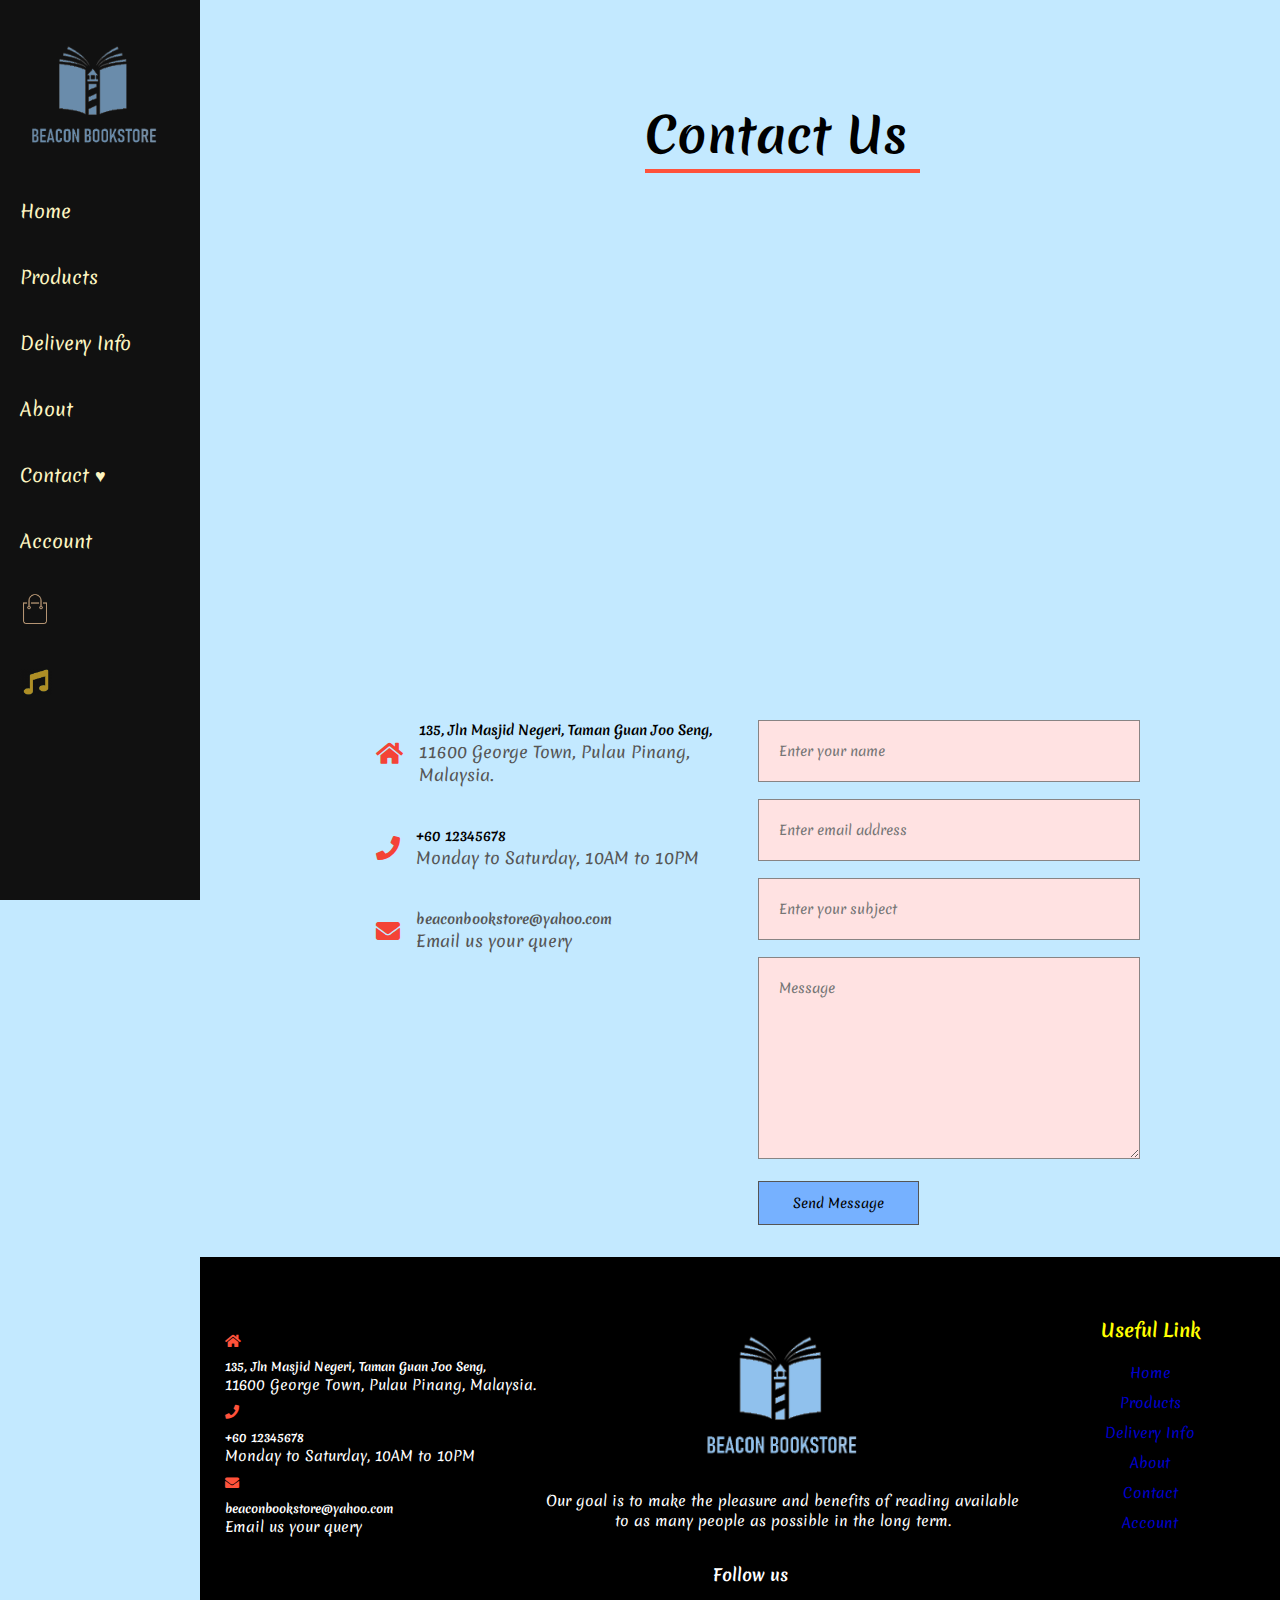
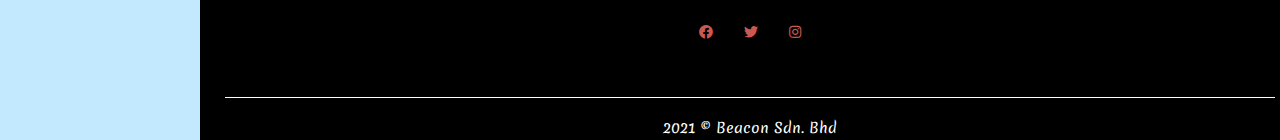
<file: contact.html>
<!DOCTYPE html>
<html lang="en-MY">

<head>
    <meta charset="utf-8">
    <meta name="viewport" content="width=devices-width, initial-scale=1.0">
    <title>Contact Us - Beacon Bookstore</title>
    <link rel="stylesheet" href="style.css">
    <link rel="stylesheet" href="beacon.css">
    <link rel="preconnect" href="https://fonts.googleapis.com">
        <link rel="preconnect" href="https://fonts.gstatic.com" crossorigin>
        <link href="https://fonts.googleapis.com/css2?family=Fraunces:wght@100&family=Merienda:wght@400;700&display=swap" rel="stylesheet">
    <link rel="stylesheet" href="https://use.fontawesome.com/releases/v5.0.7/css/all.css">
</head>
<body>

<!-------------header--------------->

<div class="header">
    <div class="navbar sidenav">
        <div class="logo">
            <a href="index.html"><img src="images/icon/logo1.png" alt="logo" width="150px"></a>
        </div>
        <nav>
            <ul>
                <li><a href="index.html">Home</a></li>
                <li><a href="product.html">Products</a></li>
                <li><a href="fees.html">Delivery Info</a></li>
                <li><a href="about.html">About</a></li>
                <li><a href="contact.html">Contact ♥</a></li>
                <li><a href="account.html">Account</a></li>
            </ul>
        </nav>
        <a href="cart.html"><img src="images/icon/cart.png" alt="cart" width="30px" height="30px" title="Shopping Cart"></a><br>
        <img src="images/icon/musicPlay.png" alt="musicPlay" id="icon" title="Background Music">
        <audio src="music/backgroundMusic.mp3" type="audio/mp3" id="mySong" autoplay="true" loop="true"></audio>
    </div>
</div>

<div id="main">
<!-----------------contact us----------------------->
<div class="container">
    <div class="row row-2">
        <h2>Contact Us</h2>
    </div>


    <div class="location">  
        <iframe src="https://www.google.com/maps/embed?pb=!1m18!1m12!1m3!1d63559.52956585184!2d100.26149334129603!3d5.344902507421954!2m3!1f0!2f0!3f0!3m2!1i1024!2i768!4f13.1!3m3!1m2!1s0x304ac2335b9f8fa5%3A0x83574984473a75ad!2sPenang%20Digital%20Library%20(Phase%201)!5e0!3m2!1sen!2smy!4v1634899854603!5m2!1sen!2smy" width="600" height="450" style="border:0;" allowfullscreen="" loading="lazy"></iframe>    
    </div>
    <div class="contact-us">
        <div class="row-3">
            <div class="contact-col">       
                <div>
                    <i class="fas fa-home"></i>
                    <span>
                    <h5>135, Jln Masjid Negeri, Taman Guan Joo Seng,</h5>
                    <p>11600 George Town, Pulau Pinang, Malaysia.</p>
                    </span>
                </div>
                <div>
                    <i class="fas fa-phone"></i>
                    <span>
                    <h5>+60 12345678</h5>
                    <p>Monday to Saturday, 10AM to 10PM</p>
                    </span>
                </div>
                <div>
                    <i class="fas fa-envelope"></i>
                    <span>
                    <h5><a href="mailto:beaconbookstore@yahoo.com">beaconbookstore@yahoo.com</a></h5>
                    <p>Email us your query</p>
                    </span>
                </div>
            </div>
            <div class="contact-col">          
                <form action="" method="post">
                    <input type="text" placeholder="Enter your name" required>
                    <input type="email" placeholder="Enter email address" required>
                    <input type="text" placeholder="Enter your subject" required>
                    <textarea rows="8" placeholder="Message" required></textarea>
                    <button type="submit" class="hero-btn">Send Message</button>
                </form> 
            </div>
        </div>
    </div>   
</div>

<!-- -------------footer--------------- -->
<div class="footer">
    <div class="container">
        <div class="row">
            <div class="footer-col-1">
                <div>
                    <i class="fas fa-home"></i>
                    <span>
                    <h5>135, Jln Masjid Negeri, Taman Guan Joo Seng,</h5>
                    <p>11600 George Town, Pulau Pinang, Malaysia.</p>
                    </span>
                </div>
                <div>
                    <i class="fas fa-phone"></i>
                    <span>
                    <h5>+60 12345678</h5>
                    <p>Monday to Saturday, 10AM to 10PM</p>
                    </span>
                </div>
                <div>
                    <i class="fas fa-envelope"></i>
                    <span>
                        <h5><a href="mailto:beaconbookstore@yahoo.com">beaconbookstore@yahoo.com</a></h5>
                    <p>Email us your query</p>
                    </span>
                </div>
            </div>
            <div class="footer-col-2">
                <a href="index.html"><img src="images/icon/logo1.png" alt="logo" class="logo"></a>
                <p>Our goal is to make the pleasure and benefits of reading available to as many people as possible in the long term.
                </p>
            </div>
            <div class="footer-col-3">
                <h3>Useful Link</h3>
                <ul>                           
                    <li><a href="index.html">Home</a></li>
                    <li><a href="product.html">Products</a></li>
                    <li><a href="fees.html">Delivery Info</a></li>
                    <li><a href="about.html">About</a></li>
                    <li><a href="contact.html">Contact</a></li>
                    <li><a href="account.html">Account</a></li>                              
                </ul>
            </div>
            <div class="footer-col-4">
                <h3>Follow us</h3>
                <div class="icons">
                    <a href="https://www.facebook.com/Beacon-Bookstore-102249678923366"><i class="fab fa-facebook"></i></a>
                    <a href="https://twitter.com/BookstoreBeacon"><i class="fab fa-twitter"></i></a>
                    <a href="https://www.instagram.com/beacon_bookstore/"><i class="fab fa-instagram"></i></a>                    
                </div>
            </div>
        </div>
        <hr>
        <p class="copyright">2021 © Beacon Sdn. Bhd</p>
    </div>
</div>



</div>

<script>
    var mySong = document.getElementById("mySong");
    var icon = document.getElementById("icon");

    icon.onclick = function(){      
        if(mySong.paused){
            mySong.play();
            icon.src = "images/icon/musicPlay.png";
        }
        else{
            mySong.pause();
            icon.src = "images/icon/musicPause.png";
        }

    }
</script>
</body>
</html>
</file>
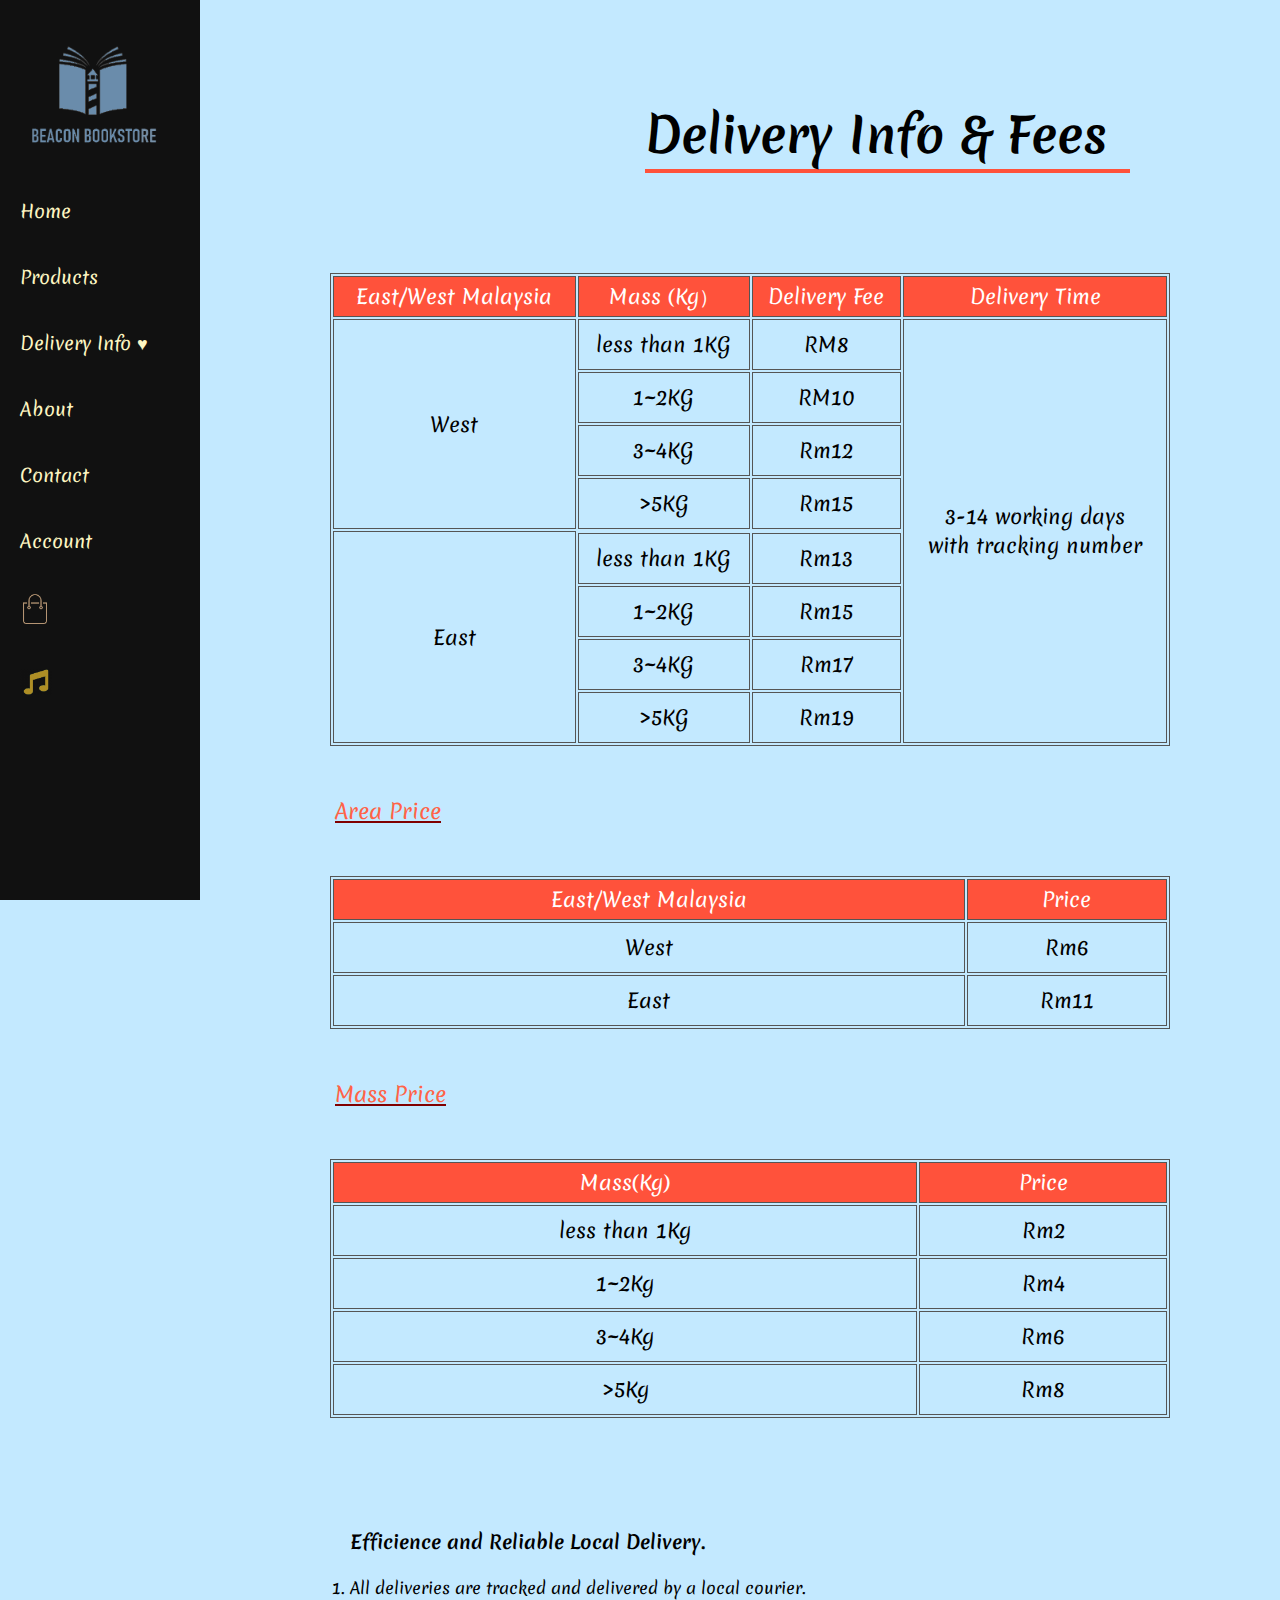
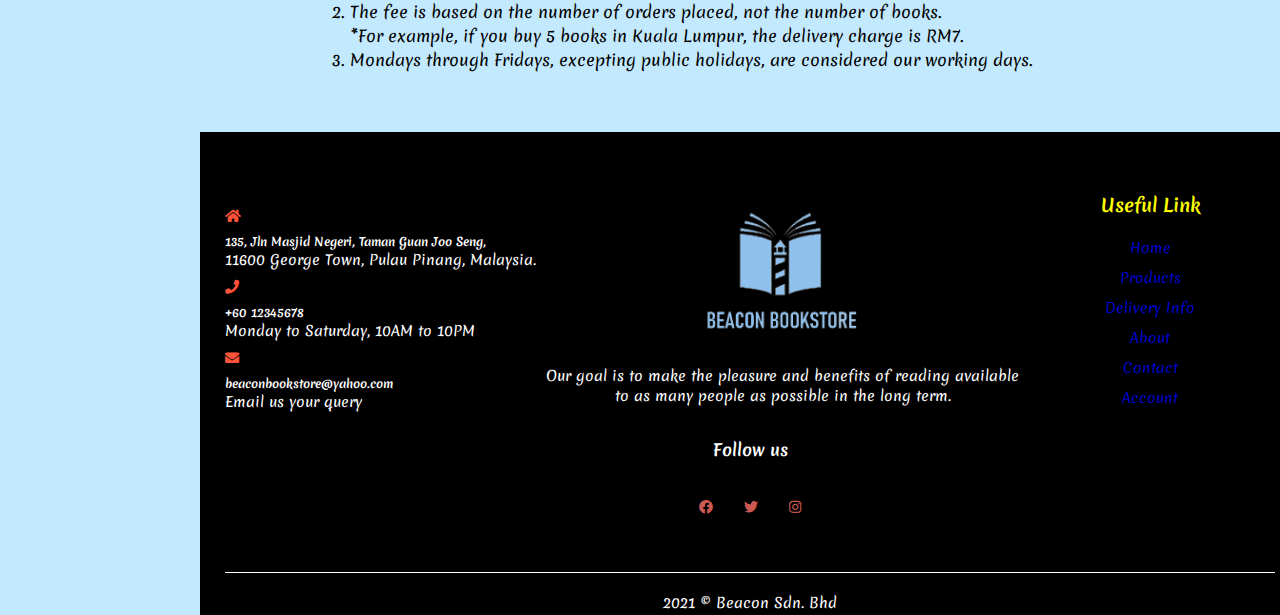
<file: fees.html>
<!DOCTYPE html>
<html lang="en-MY">

<head>
    <meta charset="utf-8">
    <meta name="viewport" content="width=devices-width, initial-scale=1.0">
    <title>Delivery Info - Beacon Bookstore</title>
    <link rel="stylesheet" href="style.css">
    <link rel="stylesheet" href="beacon.css">
    <link rel="preconnect" href="https://fonts.googleapis.com">
        <link rel="preconnect" href="https://fonts.gstatic.com" crossorigin>
        <link href="https://fonts.googleapis.com/css2?family=Fraunces:wght@100&family=Merienda:wght@400;700&display=swap" rel="stylesheet">
    <link rel="stylesheet" href="https://use.fontawesome.com/releases/v5.0.7/css/all.css">
</head>
<body>

<!-------------header--------------->

<div class="header">
    <div class="navbar sidenav">
        <div class="logo">
            <a href="index.html"><img src="images/icon/logo1.png" alt="logo" width="150px"></a>
        </div>
        <nav>
            <ul>
                <li><a href="index.html">Home</a></li>
                <li><a href="product.html">Products</a></li>
                <li><a href="fees.html">Delivery Info ♥</a></li>
                <li><a href="about.html">About</a></li>
                <li><a href="contact.html">Contact</a></li>
                <li><a href="account.html">Account</a></li>
            </ul>
        </nav>
        <a href="cart.html"><img src="images/icon/cart.png" alt="cart" width="30px" height="30px" title="Shopping Cart"></a><br>
        <img src="images/icon/musicPlay.png" alt="musicPlay" id="icon" title="Background Music">
        <audio src="music/backgroundMusic.mp3" type="audio/mp3" id="mySong" autoplay="true" loop="true"></audio>
    </div>
    
</div>
<!-----------------FEES----------------------->

<div id="main">
<div class="container">
    <div class="row row-2">
        <h2>Delivery Info & Fees</h2>
    </div>
    <div class="fees">
        <div class="fees-col"> 
            <div class="fees-table">
                <table>
                    <tr>
                        <th>East/West Malaysia</th>
                        <th>Mass (Kg）</th>
                        <th>Delivery Fee</th>
                        <th>Delivery Time</th>
                    </tr>
                    <tr>
                        <td rowspan="4">West</td>
                        <td>less than 1KG</td>
                        <td>RM8</td>
                        <td rowspan="9">3-14 working days<br>with tracking number</td>
                    </tr>
                    <tr>
                        <td>1~2KG</td>
                        <td>RM10</td>
                    </tr>
                    <tr>
                        <td>3~4KG</td>
                        <td>Rm12</td>
                    </tr>
                    <tr>
                        <td>>5KG</td>
                        <td>Rm15</td>
                    </tr>
                 
                    <tr>
                        <td rowspan="5">East</td>
                    </tr>
                    <tr>
                    
                        <td>less than 1KG</td>
                        <td>Rm13</td>
                        
                    </tr>
                    <tr>
                        <td>1~2KG</td>
                        <td>Rm15</td>
                    </tr>
                    <tr>
                        <td>3~4KG</td>
                        <td>Rm17</td>
                    </tr>

                    <tr>
                        <td>>5KG</td>
                        <td>Rm19</td>
                    </tr>
                    
                    
                </table>
            </div>

        </div>
        
                <u><h4>Area Price</h4></u>
            <div class="fees-col"> 
                <div class="fees-table">
                    <table>
                        <tr>
                            <th>East/West Malaysia</th>
                            <th>Price</th>
                        </tr>

                        <tr>
                            <td>West</td>
                            <td>Rm6</td>
                        </tr>
                        <tr>
                            <td>East</td>
                            <td>Rm11</td>
                        </tr>
                        
                    </table>
                </div>
    
            </div>
            <u><h4>Mass Price</h4></u>
            <div class="fees-col"> 
                <div class="fees-table">
                    <table>
                        <tr>
                            <th>Mass(Kg)</th>
                            <th>Price</th>
                        </tr>

                        <tr>
                            <td>less than 1Kg</td>
                            <td>Rm2</td>
                        </tr>
                        <tr>
                            <td>1~2Kg</td>
                            <td>Rm4</td>
                        </tr>
                        <tr>
                            <td>3~4Kg</td>
                            <td>Rm6</td>
                        </tr>
                        <tr>
                            <td>>5Kg</td>
                            <td>Rm8</td>
                        </tr>
                        
                    </table>
                </div>
    
            </div>
            
        <div class="fees-col">                      
            <h3>Efficience and Reliable Local Delivery.</h3>
            <ol>
                <li>All deliveries are tracked and delivered by a local courier.</li>
                <li>The fee is based on the number of orders placed, 
                    not the number of books. <br>*For example, if you buy 5 books 
                    in Kuala Lumpur, the delivery charge is RM7.</li>
                <li>Mondays through Fridays, excepting public holidays, are considered our working days.</li>
            </ol>                     
        </div>
    </div>
</div>

<!-- -------------footer--------------- -->
<div class="footer">
    <div class="container">
        <div class="row">
            <div class="footer-col-1">
                <div>
                    <i class="fas fa-home"></i>
                    <span>
                    <h5>135, Jln Masjid Negeri, Taman Guan Joo Seng,</h5>
                    <p>11600 George Town, Pulau Pinang, Malaysia.</p>
                    </span>
                </div>
                <div>
                    <i class="fas fa-phone"></i>
                    <span>
                    <h5>+60 12345678</h5>
                    <p>Monday to Saturday, 10AM to 10PM</p>
                    </span>
                </div>
                <div>
                    <i class="fas fa-envelope"></i>
                    <span>
                        <h5><a href="mailto:beaconbookstore@yahoo.com">beaconbookstore@yahoo.com</a></h5>
                    <p>Email us your query</p>
                    </span>
                </div>
            </div>
            <div class="footer-col-2">
                <a href="index.html"><img src="images/icon/logo1.png" alt="logo" class="logo"></a>
                <p>Our goal is to make the pleasure and benefits of reading available to as many people as possible in the long term.
                </p>
            </div>
            <div class="footer-col-3">
                <h3>Useful Link</h3>
                <ul>                           
                    <li><a href="index.html">Home</a></li>
                    <li><a href="product.html">Products</a></li>
                    <li><a href="fees.html">Delivery Info</a></li>
                    <li><a href="about.html">About</a></li>
                    <li><a href="contact.html">Contact</a></li>
                    <li><a href="account.html">Account</a></li>                              
                </ul>
            </div>
            <div class="footer-col-4">
                <h3>Follow us</h3>
                <div class="icons">
                    <a href="https://www.facebook.com/Beacon-Bookstore-102249678923366"><i class="fab fa-facebook"></i></a>
                    <a href="https://twitter.com/BookstoreBeacon"><i class="fab fa-twitter"></i></a>
                    <a href="https://www.instagram.com/beacon_bookstore/"><i class="fab fa-instagram"></i></a>                    
                </div>
            </div>
        </div>
        <hr>
        <p class="copyright">2021 © Beacon Sdn. Bhd</p>
    </div>
</div>
</div>

</div>
<script>
    var mySong = document.getElementById("mySong");
    var icon = document.getElementById("icon");

    icon.onclick = function(){      
        if(mySong.paused){
            mySong.play();
            icon.src = "images/icon/musicPlay.png";
        }
        else{
            mySong.pause();
            icon.src = "images/icon/musicPause.png";
        }

    }
</script>
</body>
</html>
</file>
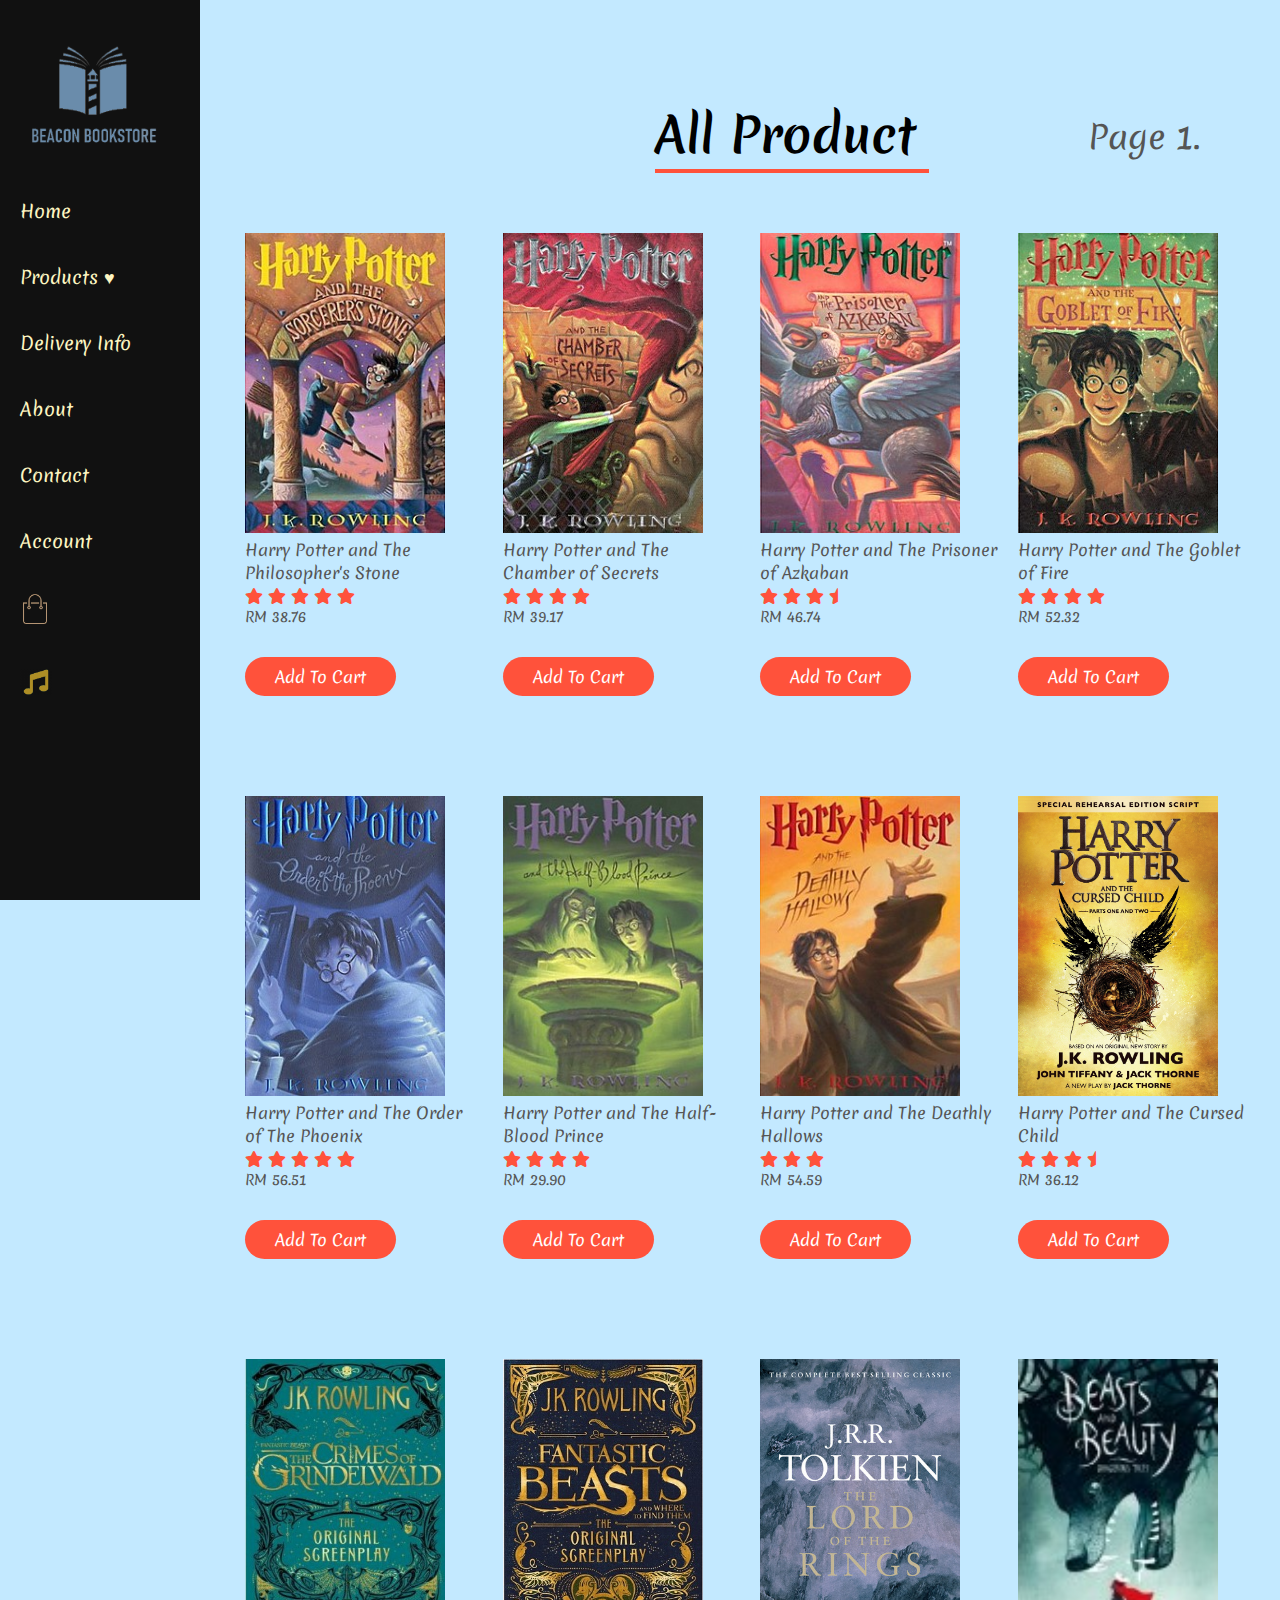
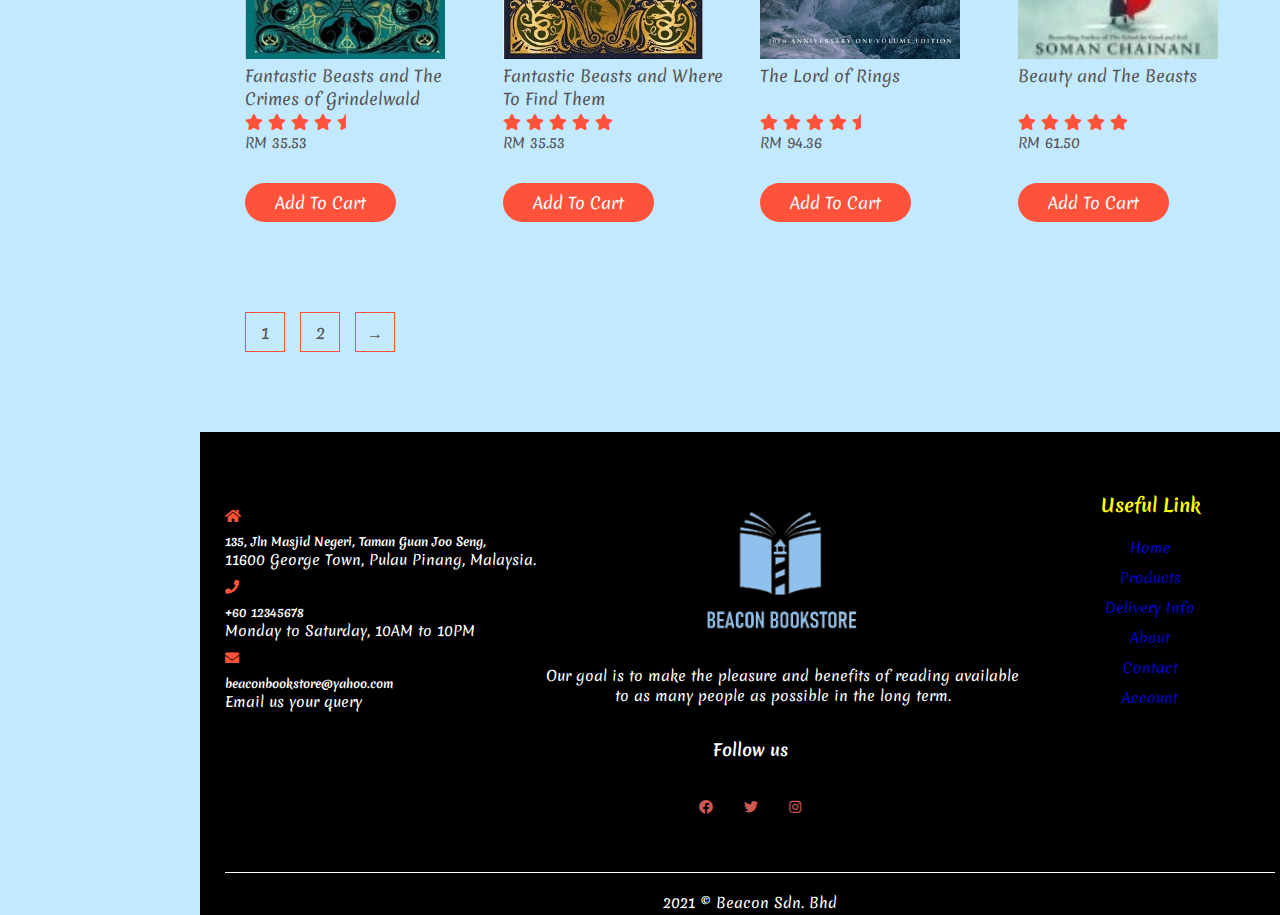
<file: product.html>
<!DOCTYPE html>
<html lang="en-MY">

<head>
    <meta charset="utf-8">
    <meta name="viewport" content="width=devices-width, initial-scale=1.0">
    <title>Product1 - Beacon Bookstore</title>
    <link rel="stylesheet" href="style.css">
    <link rel="stylesheet" href="beacon.css">
    <link rel="preconnect" href="https://fonts.googleapis.com">
        <link rel="preconnect" href="https://fonts.gstatic.com" crossorigin>
        <link href="https://fonts.googleapis.com/css2?family=Fraunces:wght@100&family=Merienda:wght@400;700&display=swap" rel="stylesheet">
    <link rel="stylesheet" href="https://use.fontawesome.com/releases/v5.0.7/css/all.css">
</head>
<body>
<!-------------header--------------->

<div class="header">
    <div class="navbar sidenav">
        <div class="logo">
            <a href="index.html"><img src="images/icon/logo1.png" alt="logo" width="150px"></a>
        </div>
        <nav>
            <ul>
                <li><a href="index.html">Home</a></li>
                <li><a href="product.html">Products ♥</a></li>
                <li><a href="fees.html">Delivery Info</a></li>
                <li><a href="about.html">About</a></li>
                <li><a href="contact.html">Contact</a></li>
                <li><a href="account.html">Account</a></li>
            </ul>
        </nav>
        <a href="cart.html"><img src="images/icon/cart.png" alt="cart" width="30px" height="30px" title="Shopping Cart"></a><br>
        <img src="images/icon/musicPlay.png" alt="musicPlay" id="icon" title="Background Music">
        <audio src="music/backgroundMusic.mp3" type="audio/mp3" id="mySong" autoplay="true" loop="true"></audio>
    </div>
    
</div>

<div id="main">
<!-- ------------- products page1--------------- -->

<div class="small-container">
    <div class="row row-2">
        <h2>All Product</h2>
        <p>Page 1.</p>
    </div>
    <div class="row">   
        <div class="col-4">
            <img src="images/Books/Book 1.jpg" alt="book 1">
            <h4>Harry Potter and The Philosopher's Stone</h4>
            <div class="rating">
                <i class="fa fa-star"></i>
                <i class="fa fa-star"></i>
                <i class="fa fa-star"></i>
                <i class="fa fa-star"></i>
                <i class="fa fa-star"></i>
            </div>
            <p>RM 38.76</p>
            <a href="cart.html" class="btn">Add To Cart</a>
        </div>
        <div class="col-4">
            <img src="images/Books/Book 2.jpg" alt="book 2">
            <h4>Harry Potter and The Chamber of Secrets</h4>
            <div class="rating">
                <i class="fa fa-star"></i>
                <i class="fa fa-star"></i>
                <i class="fa fa-star"></i>
                <i class="fa fa-star"></i>             
            </div>
            <p>RM 39.17</p>
            <a href="cart.html" class="btn">Add To Cart</a>
        </div>
        <div class="col-4">
            <img src="images/Books/Book 3.jpg" alt="book 3">
            <h4>Harry Potter and The Prisoner of Azkaban</h4>
            <div class="rating">
                <i class="fa fa-star"></i>
                <i class="fa fa-star"></i>
                <i class="fa fa-star"></i>
                <i class="fas fa-star-half"></i>
            </div>
            <p>RM 46.74</p>
            <a href="cart.html" class="btn">Add To Cart</a>
        </div>
        <div class="col-4">
            <img src="images/Books/Book 4.jpg" alt="book 4">
            <h4>Harry Potter and The Goblet of Fire</h4>
            <div class="rating">
                <i class="fa fa-star"></i>
                <i class="fa fa-star"></i>
                <i class="fa fa-star"></i>
                <i class="fa fa-star"></i>
            </div>
            <p>RM 52.32</p>
            <a href="cart.html" class="btn">Add To Cart</a>
        </div>
        <div class="col-4">
            <img src="images/Books/Book 5.jpg" alt="book 5">
            <h4>Harry Potter and The Order of The Phoenix</h4>
            <div class="rating">
                <i class="fa fa-star"></i>
                <i class="fa fa-star"></i>
                <i class="fa fa-star"></i>
                <i class="fa fa-star"></i>
                <i class="fa fa-star"></i>
            </div>
            <p>RM 56.51</p>
            <a href="cart.html" class="btn">Add To Cart</a>
        </div>
        <div class="col-4">
            <img src="images/Books/Book 6.jpg" alt="book 6">
            <h4>Harry Potter and The Half-Blood Prince</h4>
            <div class="rating">
                <i class="fa fa-star"></i>
                <i class="fa fa-star"></i>
                <i class="fa fa-star"></i>
                <i class="fa fa-star"></i>
            </div>
            <p>RM 29.90</p>
            <a href="cart.html" class="btn">Add To Cart</a>
        </div>
        <div class="col-4">
            <img src="images/Books/Book 7.jpg" alt="book 7">
            <h4>Harry Potter and The Deathly Hallows</h4>
            <div class="rating">
                <i class="fa fa-star"></i>
                <i class="fa fa-star"></i>
                <i class="fa fa-star"></i>
            </div>
            <p>RM 54.59</p>
            <a href="cart.html" class="btn">Add To Cart</a>
        </div>
        <div class="col-4">
            <img src="images/Books/Book 8.jpg" alt="book 8">
            <h4>Harry Potter and The Cursed Child</h4>
            <div class="rating">
                <i class="fa fa-star"></i>
                <i class="fa fa-star"></i>
                <i class="fa fa-star"></i>
                <i class="fas fa-star-half"></i>
            </div>
            <p>RM 36.12</p>
            <a href="cart.html" class="btn">Add To Cart</a>
        </div>
        <div class="col-4">
            <img src="images/Books/Book 9.jpg" alt="book 9">
            <h4>Fantastic Beasts and The Crimes of Grindelwald</h4>
            <div class="rating">
                <i class="fa fa-star"></i>
                <i class="fa fa-star"></i>
                <i class="fa fa-star"></i>
                <i class="fa fa-star"></i>
                <i class="fas fa-star-half"></i>
            </div>
            <p>RM 35.53</p>
            <a href="cart.html" class="btn">Add To Cart</a>
        </div>
        <div class="col-4">
            <img src="images/Books/Book 10.jfif" alt="book 10">
            <h4>Fantastic Beasts and Where To Find Them</h4>
            <div class="rating">
                <i class="fa fa-star"></i>
                <i class="fa fa-star"></i>
                <i class="fa fa-star"></i>
                <i class="fa fa-star"></i>
                <i class="fa fa-star"></i>
            </div>
            <p>RM 35.53</p>
            <a href="cart.html" class="btn">Add To Cart</a>
        </div>
        <div class="col-4">
            <img src="images/Books/Book 11.jpg" alt="book 11">
            <h4>The Lord of Rings</h4>&nbsp;
            <div class="rating">
                <i class="fa fa-star"></i>
                <i class="fa fa-star"></i>
                <i class="fa fa-star"></i>
                <i class="fa fa-star"></i>
                <i class="fas fa-star-half"></i>
            </div>
            <p>RM 94.36</p>
            <a href="cart.html" class="btn">Add To Cart</a>
        </div>
        <div class="col-4">
            <img src="images/Books/Book 12.jpg" alt="book 12">
            <h4>Beauty and The Beasts</h4>&nbsp;
            <div class="rating">
                <i class="fa fa-star"></i>
                <i class="fa fa-star"></i>
                <i class="fa fa-star"></i>
                <i class="fa fa-star"></i>
                <i class="fa fa-star"></i>
            </div>
            <p>RM 61.50</p>
            <a href="cart.html" class="btn">Add To Cart</a>
        </div>
       
    </div>
    <div class="page-btn">
        <a href="product.html"><span>1</span></a>
        <a href="product2.html"><span>2</span></a>
        <a href="product2.html"><span>&#8594;</span></a>
    </div>    
</div>


        

<!-- -------------footer--------------- -->
<div class="footer">
    <div class="container">
        <div class="row">
            <div class="footer-col-1">
                <div>
                    <i class="fas fa-home"></i>
                    <span>
                    <h5>135, Jln Masjid Negeri, Taman Guan Joo Seng,</h5>
                    <p>11600 George Town, Pulau Pinang, Malaysia.</p>
                    </span>
                </div>
                <div>
                    <i class="fas fa-phone"></i>
                    <span>
                    <h5>+60 12345678</h5>
                    <p>Monday to Saturday, 10AM to 10PM</p>
                    </span>
                </div>
                <div>
                    <i class="fas fa-envelope"></i>
                    <span>
                    <h5><a href="mailto:beaconbookstore@yahoo.com">beaconbookstore@yahoo.com</a></h5>
                    <p>Email us your query</p>
                    </span>
                </div>
            </div>
            <div class="footer-col-2">
                <a href="index.html"><img src="images/icon/logo1.png" alt="logo" class="logo"></a>
                <p>Our goal is to make the pleasure and benefits of reading available to as many people as possible in the long term.
                </p>
            </div>
            <div class="footer-col-3">
                <h3>Useful Link</h3>
                <ul>                           
                    <li><a href="index.html">Home</a></li>
                    <li><a href="product.html">Products</a></li>
                    <li><a href="fees.html">Delivery Info</a></li>
                    <li><a href="about.html">About</a></li>
                    <li><a href="contact.html">Contact</a></li>
                    <li><a href="account.html">Account</a></li>                              
                </ul>
            </div>
            <div class="footer-col-4">
                <h3>Follow us</h3>
                <div class="icons">
                    <a href="https://www.facebook.com/Beacon-Bookstore-102249678923366"><i class="fab fa-facebook"></i></a>
                    <a href="https://twitter.com/BookstoreBeacon"><i class="fab fa-twitter"></i></a>
                    <a href="https://www.instagram.com/beacon_bookstore/"><i class="fab fa-instagram"></i></a>                    
                </div>
            </div>
        </div>
        <hr>
        <p class="copyright">2021 © Beacon Sdn. Bhd</p>
    </div>
</div>


 </div>

 <!-- -------------js for background music--------------- -->
<script>
    var mySong = document.getElementById("mySong");
    var icon = document.getElementById("icon");

    icon.onclick = function(){      
        if(mySong.paused){
            mySong.play();
            icon.src = "images/icon/musicPlay.png";
        }
        else{
            mySong.pause();
            icon.src = "images/icon/musicPause.png";
        }

    }
</script>
</body>
</html>
</file>
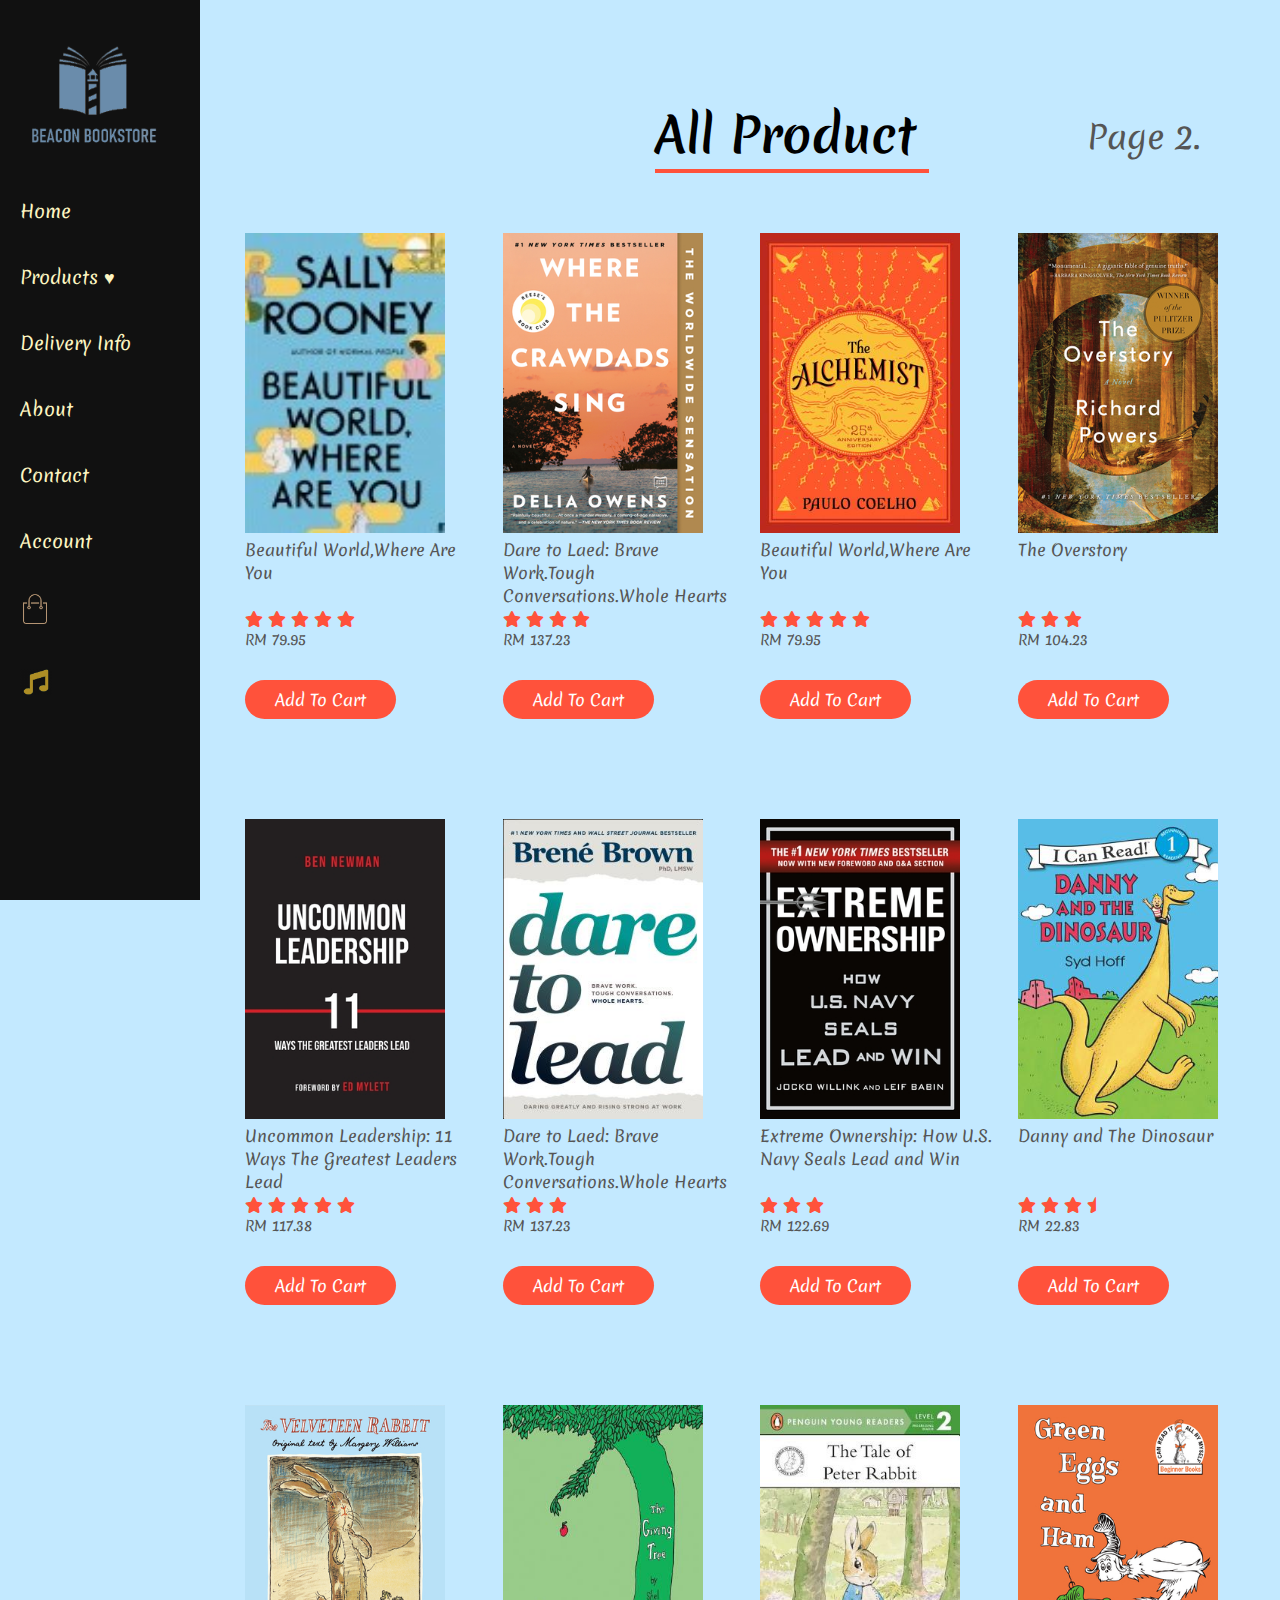
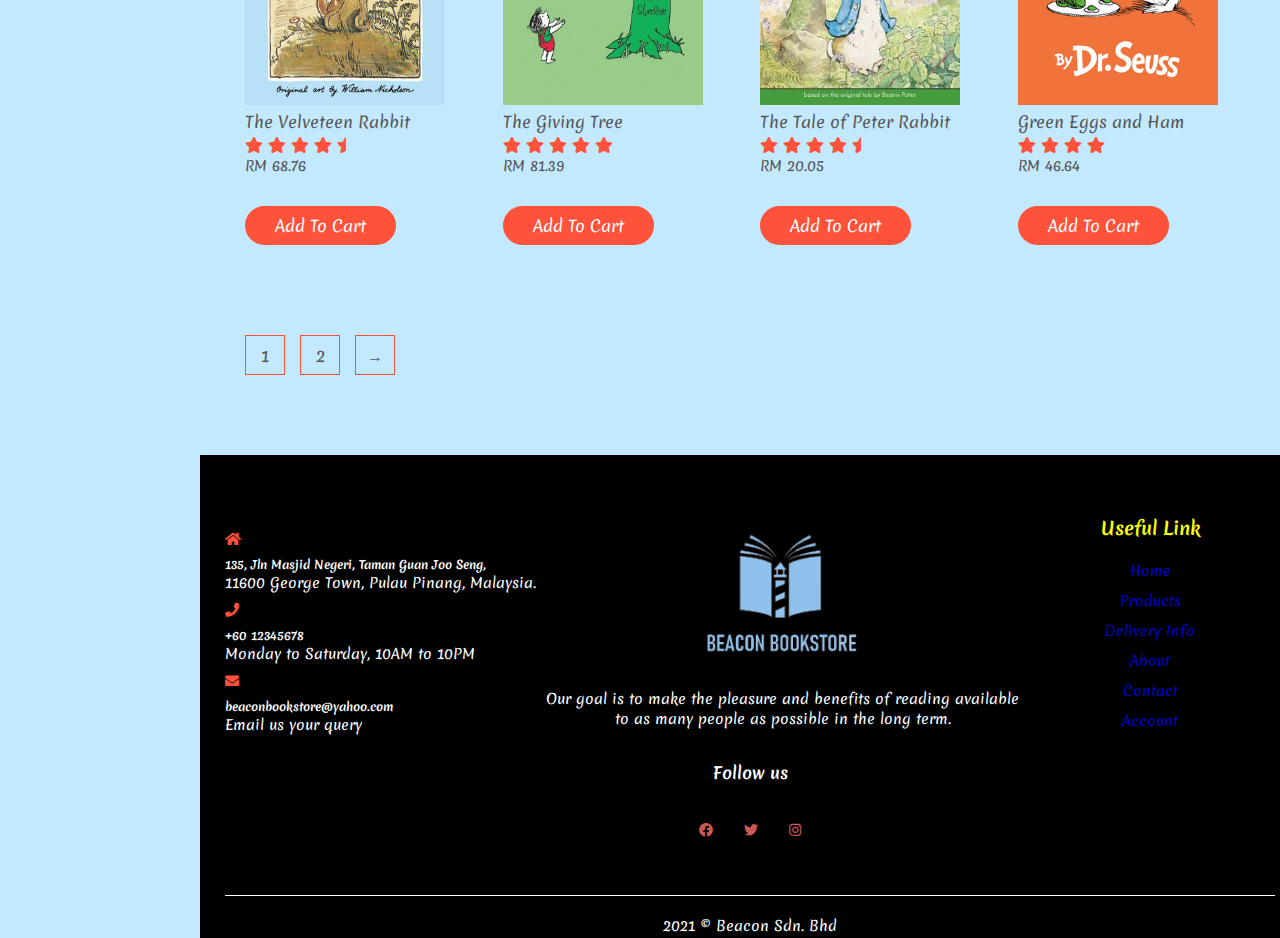
<file: product2.html>
<!DOCTYPE html>
<html lang="en-MY">

<head>
    <meta charset="utf-8">
    <meta name="viewport" content="width=devices-width, initial-scale=1.0">
    <title>Product2 - Beacon Bookstore</title>
    <link rel="stylesheet" href="style.css">
    <link rel="stylesheet" href="beacon.css">
    <link rel="preconnect" href="https://fonts.googleapis.com">
        <link rel="preconnect" href="https://fonts.gstatic.com" crossorigin>
        <link href="https://fonts.googleapis.com/css2?family=Fraunces:wght@100&family=Merienda:wght@400;700&display=swap" rel="stylesheet">
    <link rel="stylesheet" href="https://use.fontawesome.com/releases/v5.0.7/css/all.css">
</head>
<body>

<!-------------header--------------->

<div class="header">
    <div class="navbar sidenav">
        <div class="logo">
            <a href="index.html"><img src="images/icon/logo1.png" alt="logo" width="150px"></a>
        </div>
        <nav>
            <ul>
                <li><a href="index.html">Home</a></li>
                <li><a href="product.html">Products ♥</a></li>
                <li><a href="fees.html">Delivery Info</a></li>
                <li><a href="about.html">About</a></li>
                <li><a href="contact.html">Contact</a></li>
                <li><a href="account.html">Account</a></li>
            </ul>
        </nav>
        <a href="cart.html"><img src="images/icon/cart.png" alt="cart" width="30px" height="30px" title="Shopping Cart"></a><br>
        <img src="images/icon/musicPlay.png" alt="musicPlay" id="icon" title="Background Music">
        <audio src="music/backgroundMusic.mp3" type="audio/mp3" id="mySong" autoplay="true" loop="true"></audio>

    </div>
    
</div>

<div id="main">
<!-- ------------- products page2--------------- -->

<div class="small-container">
    <div class="row row-2">
        <h2>All Product</h2>
        <p>Page 2.</p>
    </div>
    <div class="row">   
        <div class="col-4">
            <img src="images/Books/Book 13.jpg" alt="book 13">
            <h4>Beautiful World,Where Are You</h4>&nbsp;
            <div class="rating">
                <i class="fa fa-star"></i>
                <i class="fa fa-star"></i>
                <i class="fa fa-star"></i>
                <i class="fa fa-star"></i>
                <i class="fa fa-star"></i>
            </div>
            <p>RM 79.95</p>
            <a href="cart.html" class="btn">Add To Cart</a>
        </div>
        <div class="col-4">
            <img src="images/Books/Book 14.jpg" alt="book 14">
            <h4>Dare to Laed: Brave Work.Tough Conversations.Whole Hearts</h4>
            <div class="rating">
                <i class="fa fa-star"></i>
                <i class="fa fa-star"></i>
                <i class="fa fa-star"></i>
                <i class="fa fa-star"></i>       
            </div>
            <p>RM 137.23</p>
            <a href="cart.html" class="btn">Add To Cart</a>
        </div>
        <div class="col-4">
            <img src="images/Books/Book 15.jpg" alt="book 15">
            <h4>Beautiful World,Where Are You</h4>&nbsp;
            <div class="rating">
                <i class="fa fa-star"></i>
                <i class="fa fa-star"></i>
                <i class="fa fa-star"></i>
                <i class="fa fa-star"></i>
                <i class="fa fa-star"></i>
            </div>
            <p>RM 79.95</p>
            <a href="cart.html" class="btn">Add To Cart</a>
        </div>
        <div class="col-4">
            <img src="images/Books/Book 16.jpg" alt="book 16">
            <h4>The Overstory</h4> <br>&nbsp;
            <div class="rating">
                <i class="fa fa-star"></i>
                <i class="fa fa-star"></i>
                <i class="fa fa-star"></i>
            </div>
            <p>RM 104.23</p>
            <a href="cart.html" class="btn">Add To Cart</a>
        </div>
        
        <div class="col-4">
            <img src="images/Books/Book 17.jpg" alt="book 17">
            <h4>Uncommon Leadership: 11 Ways The Greatest Leaders Lead</h4>
            <div class="rating">
                <i class="fa fa-star"></i>
                <i class="fa fa-star"></i>
                <i class="fa fa-star"></i>
                <i class="fa fa-star"></i>
                <i class="fa fa-star"></i>
            </div>
            <p>RM 117.38</p>
            <a href="cart.html" class="btn">Add To Cart</a>
        </div>
        <div class="col-4">
            <img src="images/Books/Book 18.jpg" alt="book 18">
            <h4>Dare to Laed: Brave Work.Tough Conversations.Whole Hearts</h4>
            <div class="rating">
                <i class="fa fa-star"></i>
                <i class="fa fa-star"></i>
                <i class="fa fa-star"></i>
            </div>
            <p>RM 137.23</p>
            <a href="cart.html" class="btn">Add To Cart</a>
        </div>
        <div class="col-4">
            <img src="images/Books/Book 19.jpg" alt="book 19">
            <h4>Extreme Ownership: How U.S. Navy Seals Lead and Win</h4>
            &nbsp;
            <div class="rating">
                <i class="fa fa-star"></i>
                <i class="fa fa-star"></i>
                <i class="fa fa-star"></i>
            </div>
            <p>RM 122.69</p>
            <a href="cart.html" class="btn">Add To Cart</a>
        </div>
        <div class="col-4">
            <img src="images/Books/Book 20.jpg" alt="book 20">
            <h4>Danny and The Dinosaur</h4><br>&nbsp;
            <div class="rating">
                <i class="fa fa-star"></i>
                <i class="fa fa-star"></i>
                <i class="fa fa-star"></i>
                <i class="fas fa-star-half"></i>
            </div>
            <p>RM 22.83</p>
            <a href="cart.html" class="btn">Add To Cart</a>
        </div>
        <div class="col-4">
            <img src="images/Books/Book 21.jpg" alt="book 21">
            <h4>The Velveteen Rabbit</h4>
            <div class="rating">
                <i class="fa fa-star"></i>
                <i class="fa fa-star"></i>
                <i class="fa fa-star"></i>
                <i class="fa fa-star"></i>
                <i class="fas fa-star-half"></i>
            </div>
            <p>RM 68.76</p>
            <a href="cart.html" class="btn">Add To Cart</a>
        </div>
        <div class="col-4">
            <img src="images/Books/Book 22.jpg" alt="book 22">
            <h4>The Giving Tree</h4>
            <div class="rating">
                <i class="fa fa-star"></i>
                <i class="fa fa-star"></i>
                <i class="fa fa-star"></i>
                <i class="fa fa-star"></i>
                <i class="fa fa-star"></i>
            </div>
            <p>RM 81.39</p>
            <a href="cart.html" class="btn">Add To Cart</a>
        </div>
        <div class="col-4">
            <img src="images/Books/Book 23.jpg" alt="book 23">
            <h4>The Tale of Peter Rabbit</h4>
            <div class="rating">
                <i class="fa fa-star"></i>
                <i class="fa fa-star"></i>
                <i class="fa fa-star"></i>
                <i class="fa fa-star"></i>
                <i class="fas fa-star-half"></i>
            </div>
            <p>RM 20.05</p>
            <a href="cart.html" class="btn">Add To Cart</a>
        </div>
        <div class="col-4">
            <img src="images/Books/Book 24.jpg" alt="book 24">
            <h4>Green Eggs and Ham</h4>
            <div class="rating">
                <i class="fa fa-star"></i>
                <i class="fa fa-star"></i>
                <i class="fa fa-star"></i>
                <i class="fa fa-star"></i>       
            </div>
            <p>RM 46.64</p>
            <a href="cart.html" class="btn">Add To Cart</a>
        </div>
    </div>
    <div class="page-btn">
        <a href="product.html"><span>1</span></a>
        <a href="product2.html"><span>2</span></a>
        <a href="product.html"><span>&#8594;</span></a>
    </div>    
</div>


        

<!-- -------------footer--------------- -->
<div class="footer">
    <div class="container">
        <div class="row">
            <div class="footer-col-1">
                <div>
                    <i class="fas fa-home"></i>
                    <span>
                    <h5>135, Jln Masjid Negeri, Taman Guan Joo Seng,</h5>
                    <p>11600 George Town, Pulau Pinang, Malaysia.</p>
                    </span>
                </div>
                <div>
                    <i class="fas fa-phone"></i>
                    <span>
                    <h5>+60 12345678</h5>
                    <p>Monday to Saturday, 10AM to 10PM</p>
                    </span>
                </div>
                <div>
                    <i class="fas fa-envelope"></i>
                    <span>
                    <h5><a href="mailto:beaconbookstore@yahoo.com">beaconbookstore@yahoo.com</a></h5>
                    <p>Email us your query</p>
                    </span>
                </div>
            </div>
            <div class="footer-col-2">
                <a href="index.html"><img src="images/icon/logo1.png" alt="logo" class="logo"></a>
                <p>Our goal is to make the pleasure and benefits of reading available to as many people as possible in the long term.
                </p>
            </div>
            <div class="footer-col-3">
                <h3>Useful Link</h3>
                <ul>                           
                    <li><a href="index.html">Home</a></li>
                    <li><a href="product.html">Products</a></li>
                    <li><a href="fees.html">Delivery Info</a></li>
                    <li><a href="about.html">About</a></li>
                    <li><a href="contact.html">Contact</a></li>
                    <li><a href="account.html">Account</a></li>                              
                </ul>
            </div>
            <div class="footer-col-4">
                <h3>Follow us</h3>
                <div class="icons">
                    <a href="https://www.facebook.com/Beacon-Bookstore-102249678923366"><i class="fab fa-facebook"></i></a>
                    <a href="https://twitter.com/BookstoreBeacon"><i class="fab fa-twitter"></i></a>
                    <a href="https://www.instagram.com/beacon_bookstore/"><i class="fab fa-instagram"></i></a>                    
                </div>
            </div>
        </div>
        <hr>
        <p class="copyright">2021 © Beacon Sdn. Bhd</p>
    </div>
</div>


 </div>

 <!-- -------------js for background music--------------- -->
 <script>
    var mySong = document.getElementById("mySong");
    var icon = document.getElementById("icon");

    icon.onclick = function(){      
        if(mySong.paused){
            mySong.play();
            icon.src = "images/icon/musicPlay.png";
        }
        else{
            mySong.pause();
            icon.src = "images/icon/musicPause.png";
        }

    }
</script>
</body>
</html>
</file>
<file: style.css>
*{
    margin: 0;
    padding: 0;
    box-sizing: border-box;
    
    font-family: 'Fraunces', serif;
    font-family: 'Merienda', cursive;
}
a{
    text-decoration: none;
    color: #555;
}
p{
    color: #555;
}
body{
    background: rgb(195, 233, 255);
}
/* --------------------------------------HOME PAGE------------------------------------------------ */
.home{
    min-height: 100vh;
    width: 100%;
    background-image: linear-gradient(rgba(4,9,30,0.7),rgba(4,9,30,0.7)),url(images/background/banner.jpg);
    background-position: center;
    background-size: cover;
    position: relative;
}
.container{
    max-width: 1300px;
    
    margin: auto;
    padding-left: 25px;
    padding-right: 25px;
}
.row{
    display: flex;
    align-items: center;
    flex-wrap: wrap;
    justify-content: space-around;
}
.col-2{
    flex-basis: 50%;
    min-width: 300px;
}
.col-2 img{
    max-width: 100%;
    padding: 50px 0;
}
.col-2 h1{
    font-size: 50px;
    line-height: 60px;
    margin: 25px 0;
}
.btn{
    display: inline-block;
    background: #ff523b;
    color: #fff;
    padding: 8px 30px;
    margin: 30px 0;
    border-radius: 30px;
    transition: background 0.5s;
}
.btn:hover{
    background: #563434;
}


.header .row{
    margin-top: 70px;
}
/*--------------promotion & product-----------------*/
.categories{
    margin: 70px 0;
}
.col-3{
    flex-basis: 30%;
    min-width: 250px;
    margin-bottom: 30px;
    background-color: rgb(255, 202, 152);
}
.col-3 img{
    width: 100%;
}
.promotion{
    background-color: transparent;
    transition: transform 0.5s;
}
.promotion img{
    width: 280px;
    height: 280px;
}
.small-container{
    max-width: 1080px;
    margin: auto;
    padding-left: 25px;
    padding-right: 25px;
}
.col-4{
    flex-basis: 25%;
    padding: 10px;
    min-width: 200px;
    margin-bottom: 50px;
    transition: transform 0.5s; /*for product move when pointed*/
}
.col-4 img{
    width: 200px;
    height: 300px;
}
.title{
    text-align: center;
    margin: 0 auto 80px;
    width: 100%;
    position: relative;
    line-height: 60px;
    color: #555;
    display: inline-block;
}
.title::after{
    content: '';
    background: #ff523b;
    width: 28%;
    height: 5px;
    /* position: center; */
    margin: auto;
    bottom: 0;   
    display: block;
}
.title span{
    color: #ff3a20;
    font-weight: 900;
}
.categories .title::after{
    content: ' - due before 13 Dec 2021';
    font-size: 15px;
    color: #818181;
}

h4{
    color: #555;
    font-weight: normal;
}
.col-4 p{
    font-size: 14px;
}
.rating .fa,.fas{
    color: #ff523b;
}
.col-4:hover, .promotion:hover{ /*for product move when pointed*/
    transform: translateY(-5px);
}
/*---------------offer----------------*/
.offer{
    background: radial-gradient(#fff,#ffd6d6);
    margin-top: 80px;
    padding: 30px 0;
}
.col-2 .offer-img{
    padding: 50px;
}
small{
    color: #555;
}
/*-------------- testimonial----------------*/
.testimonial{
    padding: 100px 0;
}
.testimonial .col-3{
    text-align: center;
    padding: 40px 20px;
    box-shadow: 0 0 20px 0px  rgba(0,0,0,0.1);
    transition: transform 0.5s;
}
.testimonial .col-3 img{
    width: 50px;
    margin-top: 20px;
    border-radius: 50%;
}
.testimonial .col-3:hover{
    transform: translateY(-10px)
}
.fas.fa-quote-left{
    font-size: 34px;
    color: #ff523b;
}
.col-3 p{
    font-size: 12px;
    margin: 12px 0;
    color: #777;
}
.testimonial .col-3 h3{
    font-weight: 600;
    color: #555;
    font-size: 10px;
}

/*-------------- footer----------------*/
.footer{
    background: #000;
    color: white;
    font-size: 14px;
    padding: 60px 0 2px; /*top left bottom*/
}
.footer p{
    color:white;
}
.footer h3{
    color: #fff;
    margin-bottom: 20px;
}
.footer-col-1, .footer-col-2, .footer-col-3, .footer-col-4{
    min-width: 250px;
    margin-bottom: 20px;
}
.footer-col-1{
    flex-basis: 30%;
}
.footer-col-1 .fas, .footer-col-3 li{
    margin: 10px 0;
}
.footer-col-1 a{
    color:white;
}
.footer-col-3 a:visited{
    color: white;
}
.footer-col-3 a:hover{
    color:black;
}
.footer-col-3 a:link{
    color: mediumblue;
}
.footer-col-3 h3{
    color: yellow;
    font-size: 1.3em;
}
.footer-col-1 a:hover, .footer-col-3 a:hover{
    color: rgb(209, 208, 208);
    text-decoration: underline;
}
.footer-col-2{
    flex: 1;
    text-align: center;
}
.footer-col-2 img{
    width: 180px;
    margin-bottom: 20px;
}
.footer-col-3, .footer-col-4{
    flex-basis: 12%;
    text-align: center;
    
}
ul{
    list-style-type: none; /* remove the pointform*/
}
.icons .fab{
    color: #cc5951;
    margin: 0 13px;
    cursor: pointer;
    padding: 18px 0;
}
.footer hr{
    border: none;
    background: white;
    height: 1px;
    margin: 20px 0;
}
.copyright{
    text-align: center;
}
/* --------------------------------------PRODUCT PAGE------------------------------------------------ */
.row-2 {
    font-size: 2em; 

}
.row-2 h2{
    margin-left: 420px;
}
.row-2{
    justify-content: space-between;
    margin: 100px auto 50px;
}
.row-2 h2::after{
    line-height: 5px;
    content: '';
    background: #ff523b;
    width: 105%;
    height: 4px;
    margin: auto;
    bottom: 0;   
    display: block;
}
.row-2 p{
    padding-right: 65px;
}
.page-btn{
    margin: 0 auto 80px;
}
.page-btn span{
    display: inline-block;
    border: 1px solid #ff523b;
    margin-left: 10px;
    width: 40px;
    height: 40px;
    text-align: center;
    line-height: 40px;
    cursor: pointer;
}
.page-btn span:hover{
    background: #ff523b;
    color: #fff;
}

/* --------------------------------------CART PAGE------------------------------------------------ */

.cart-table th,.cart-table td{
    border: 1px solid transparent;
}
.cart-page{
    margin: 80px auto;
}
.cart-table table{
    width: 100%;
    border-collapse: collapse;
    
}
.cart-info{
    display: flex;
    flex-wrap: wrap;
}
.cart-info p{
    width: 220px;   
    overflow: hidden;
}
th{
    text-align: center;
    padding: 5px;
    color: #fff;
    background: #ff523b;
    font-weight: normal;
}
td{
    padding: 10px 5px;
}
td input{
    width: 45px;
    height: 30px;
    padding: 5px;
}
td a {
    color: #ff523b;
    font-size: 12px;
}
td img{
    width: 80px;
    height: 80px;
    margin-right: 10px;
}

.total-price{
    display: flex;
    justify-content: end;
}
.total-price table{
    border-top: 3px solid #ff523b;
    width: 100%;
    max-width: 400px;
}
td:last-child{
    text-align: right;
}
th:last-child{
    text-align: right;
}
td a {
    color: #ff523b;
    font-size: 12px;
}
td img{
    width: 80px;
    height: 80px;
    margin-right: 10px;
}


/* --------------------------------------CONTACT PAGE------------------------------------------------ */
.row-3{
    display: flex;
    width: 100%;
    flex-wrap: wrap;
    justify-content: space-around;
}
.location{
    width: 100%;
    height: 100%;
    margin: 0;
    padding: 10px 20px; 
    margin-bottom: 20px;
}
.location iframe{
    width: 100%;
}
.contact-us{
    width: 80%;
    margin: auto; 
    background: transparent;
    border: 2px solid transparent; 
    padding: 0 20px;
}

.contact-col{
    flex-basis: 48%; 
    margin-bottom: 30px; 
}
.contact-col div{
    display: flex;
    align-items: center;
    margin-bottom: 40px; 
}

.contact_col div .fas{
    font-size: 28px;
    color: #f44336;
    margin: 10px;
    margin-right: 30px; 
}
.contact-col .fas{
    color: #f44336;
    margin: 0 16px;
    cursor: pointer;
    font-size: 1.5em;
}
.contact-col input, .contact-col textarea{
    width: 100%;
    padding: 20px;
    margin-bottom: 17px;
    outline: none;
    border: 1px solid rgb(136, 132, 132);
    box-sizing: border-box;
    background-color: rgb(255, 226, 226); 
} 


/* --------------------------------------ABOUT PAGE------------------------------------------------ */

.about{
    padding: 50px 0;
}
.about .col-2{
    padding-left: 25px;
    padding-right: 25px;
}
.about p{
    font-size: 23px;
    line-height: 170%;
}
.video{
    padding: 200px 0;
}
/* --------------------------------------ACCOUNT PAGE------------------------------------------------ */
.card-title h3 .fas{
    color: grey;
}
/* .account-page{
    height: 100vh;
} */

.card{
	width: 400px;
	position: relative;
    /* margin: 0 20px; */
	/* top: 30vh; */
    padding-top: 75vh;
    margin-left: 250px;
	/* left: 15vh; */
	transform: translate(-50%,-50%);
}
.card-title{
	width: 100%;
}

.card-title h3{
	color: rgb(129, 158, 255);
	text-align: center;
	padding: 20px 0;
	font-weight: 500;
}

.card-title h3 > span{
	color: #848484;
}

.card-body{
	background-color: white;
	padding: 20px 0px;
	border-radius: 5px;
	width: 100%;
	height: 460px;
	overflow: hidden;
}

.card-body-top{
	width: 100%;
	position: relative;
	border-bottom: 1px solid #262626;
}

.card-body-top > .btn{
	border: 0;
	background-color: transparent;
	color: #848484;
	font-size: 16px;
	letter-spacing: 1px;
	font-weight: 500;
	width: 180px;
	padding: 20px 0;
}

#login{
	color: black;
}

#register{
	color: #848484;
}
/*.active_btn{
	color: #00ffc3!important;
}*/

#pointer-btn{
	position: absolute;
	bottom:-1px;
	left: 30px;
	width: 120px;
	height: 2px;
	background-color: black;
	transition: 0.5s all ease;
}

.card-body-login{
	width: 100%;
	padding: 15px 20px;
	position: relative;
}

.card-body-login > #login-form{
	position: absolute;
	top: 30px;
	left: 25px;
	text-align: center;
	transition: 0.5s all ease;
}

.card-body-login > #register-form{
	position: absolute;
	top: 20px;
	left: 450px;
	text-align: center;
	transition: 0.5s all ease;
}

.input-form{
	border: none;
	background-color: transparent;
	color: black;
	border-bottom: 1px solid black;
	width: 350px;
	padding: 15px 0px;
	font-size: 15px;
	letter-spacing: 1px;
	outline: none;
}

.submit-form{
	background-color: black;
	color: white;
	border: none;
	padding: 10px 25px;
	font-size: 15px;
	cursor: pointer;
	letter-spacing: 1px;
	border-radius: 50px;
}
/* --------------------------------------FEES PAGE------------------------------------------------ */

.fees{
    width: 100%;
    margin: auto; 
    padding-top: 0px;
}
.fees-table table{
    width: 100%;
    border-collapse: separate; 
    border-spacing: 2px;
}
.fees-table table, .fees-table table th,.fees-table td{   
    border: 1px solid #555;
    font-size: 20px;
    text-align: center;
}
.fees-col{
    max-width: 80%;
    margin: auto;
    padding: 50px 0;
    flex-basis: 60%;  
}
.fees u{
    color:maroon;
}
.fees h4{
    margin-left: 110px;
    font-size: 1.3em;
    color:tomato;
    
}

.fees h2{
    background: #f44336;
    color: #fff;
    padding: 10px 0;
    font-size: 22px;
    margin-bottom: 0px;
}

.fees-col h3, ol{
    padding: 10px 20px;
    text-align: left;
    line-height: 1.5;
}
</file>
<file: beacon.css>
.text-box{
    width: 90%;
    color: #fff;
    position: absolute;
    top: 52%;
    left: 50%;
    transform: translate(-50%,-50%);
    text-align: center;
}
.text-box h1{
    font-size: 210px;   
} 
.text-box p{
    margin: 10px 0 20px;/*top/left tight/bottom*/
    font-size: 22px;    
    color: grey;
}
/*button setting-contact us*/
.hero-btn{ 
    display: inline-block;
    text-decoration: none;
    color: black;
    border: 1px solid #555;
    padding: 12px 34px;
    font-size: 13px;
    background: rgb(118, 177, 255);
    position: relative; 
    cursor: pointer;
}
.hero-btn:hover{ 
    border: 1px solid #f44336;
    background: #f44336;
    color: #fff;
    transition: 1s;
}
.logo:hover, .navbar img, .icons a:hover, .navbar a:hover{
    opacity: 70%;
}
/* .books{
    padding-top: 50px;
    padding-bottom: 50px;
} */



/* 
main{
    padding: 0 0 2em 0em;
    margin-left: 200px;
    background-color: #fef6c2;
} */
.sidenav {
    height: 100%;  
    width: 200px;
    position: fixed;
    z-index: 1;
    top: 0;
    left: 0;
    background-color: #111;
    overflow-x: hidden;
    padding-top: 20px;
}


  /* Main content */
#main{   
    margin-left: 200px;
    min-width: 1100px;
    max-width: 100%;
}
.navbar img{
    margin:20px 20px;
}
nav li{
    padding: 20px 20px;
}
nav a{
    text-decoration: none;
    font-size: large;
}
nav a:link{
    color: #fef6c2;
}
nav a:visited{
    color: #d2b48c;
}
nav a:hover{
    color: #cc9933;
}
nav ul{
    list-style-type: none;
    padding: 0;
    margin: 0;
} 
#icon{
    width: 32px;
    cursor: pointer;
    /* margin-top: 130px; */
    bottom: 10%;
}
#icon:hover{
    opacity: 40%;
}

/*
@media only screen and (max-width: 600px){
    .row{
        text-align: center;
    }
    .col-2, .col-3, .col-4{
        flex-basis: 100%;
    }
    .single-product .row{
        text-align: left;
    }
    .single-product .col-2{
        padding: 20px 0;
    }
    .single-product h1{
        font-size: 26px;
        line-height: 32px;
    }
    .cart-info{
        display: none;
    }
    .text-box h1{
        text-align: center;
        font-size: 60px;
    }
    .footer{
        display: block;
    }
    
}  
*/
</file>
